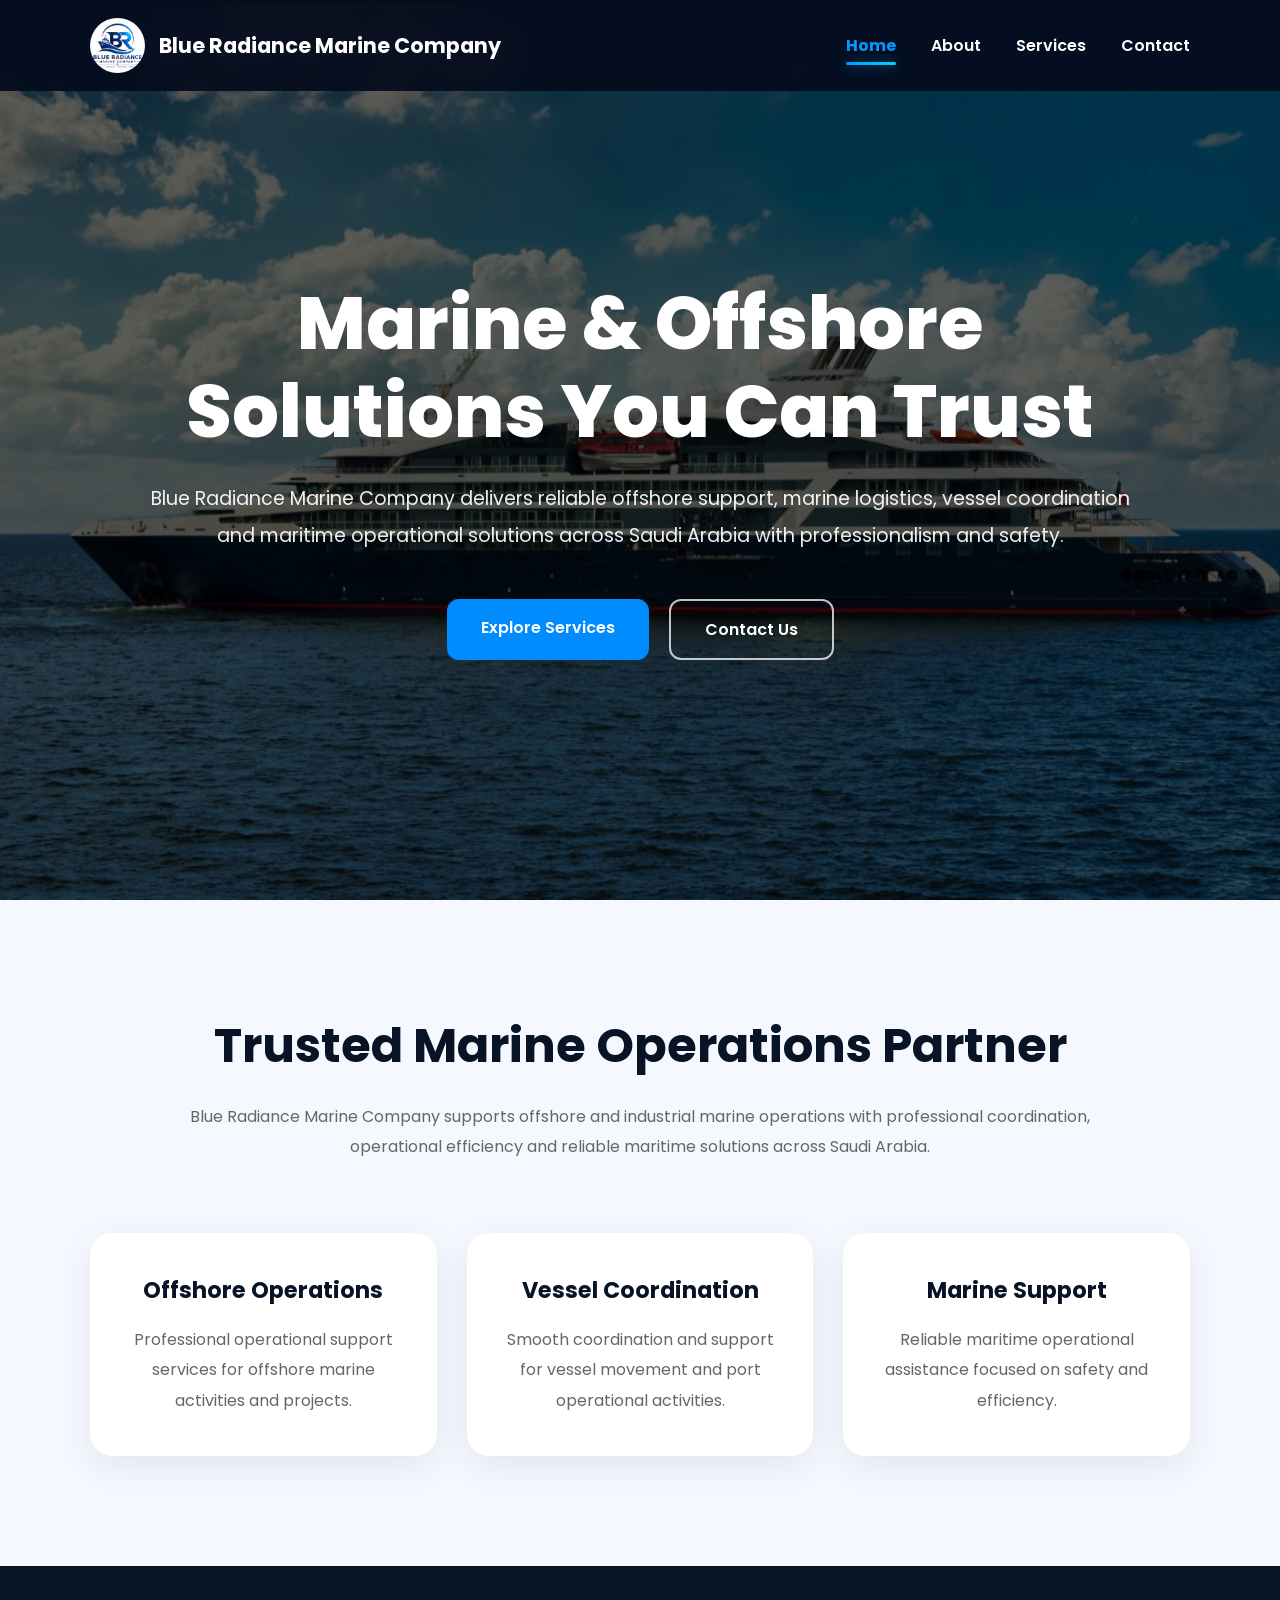
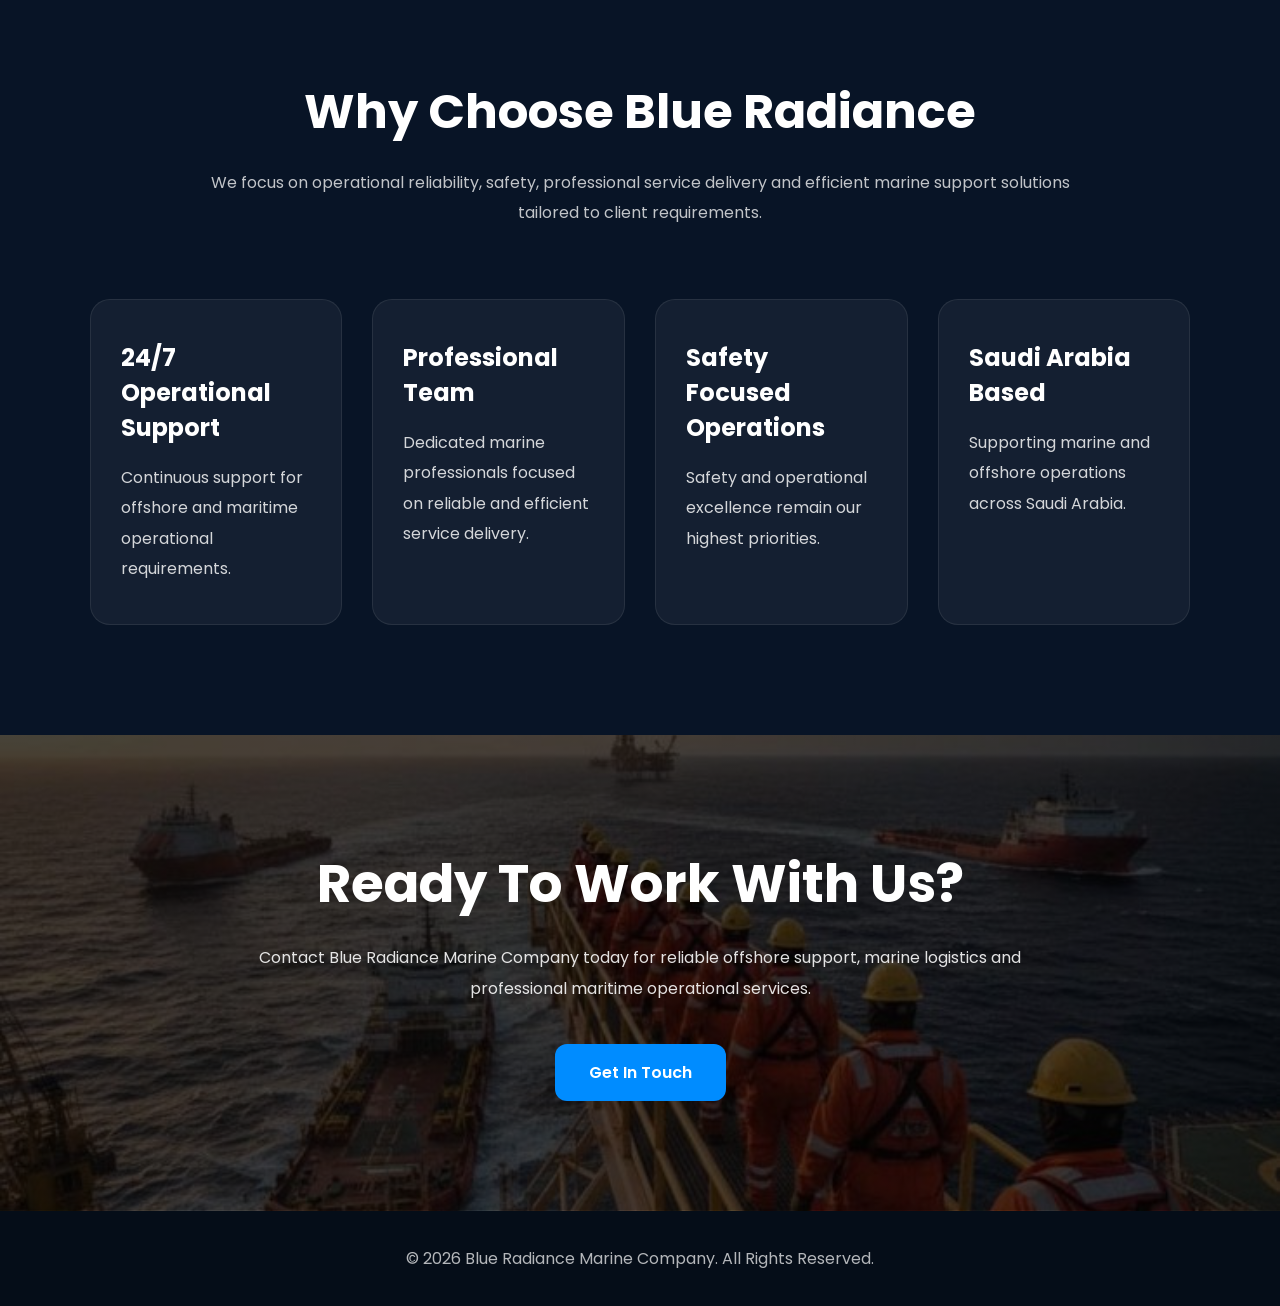
<file: index.html>
<!DOCTYPE html>
<html lang="en">

<head>

    <meta charset="UTF-8">

    <meta name="viewport"
        content="width=device-width, initial-scale=1.0">

    <meta name="description"
        content="Blue Radiance Marine Company - Marine & Offshore Services in Saudi Arabia">

    <title>
        Blue Radiance Marine Company
    </title>

    <link rel="icon" type="image/png" href="images/favicon.png">
    <link rel="apple-touch-icon" href="images/favicon.png">

    <link rel="preconnect"
        href="https://fonts.googleapis.com">

    <link rel="preconnect"
        href="https://fonts.gstatic.com"
        crossorigin>

    <link href="https://fonts.googleapis.com/css2?family=Poppins:wght@300;400;500;600;700;800&display=swap"
        rel="stylesheet">

    <style>

        *{
            margin:0;
            padding:0;
            box-sizing:border-box;
            font-family:'Poppins',sans-serif;
        }

        html{
            scroll-behavior:smooth;
        }

        body{
            background:#fff;
            overflow-x:hidden;
        }

        img{
            max-width:100%;
            display:block;
        }

        /* =========================
           NAVBAR
        ========================= */

        .navbar{

            width:100%;
            position:fixed;
            top:0;
            left:0;
            z-index:999;

            padding:18px 7%;

            background:rgba(5,12,30,0.93);

            backdrop-filter:blur(10px);

        }

        .nav-container{

            display:flex;
            align-items:center;
            justify-content:space-between;

        }

        .logo{

            display:flex;
            align-items:center;
            gap:14px;

            text-decoration:none;
            color:#fff;

        }

        .logo img{

            width:55px;
            height:55px;

            border-radius:50%;

            object-fit:cover;

            background:#fff;

        }

        .logo-text{

            font-size:1.3rem;
            font-weight:700;
            line-height:1.3;

        }

        .nav-menu{

            display:flex;
            gap:35px;
            list-style:none;

        }

        .nav-menu a{

            color:#fff;
            text-decoration:none;
            font-weight:600;
            transition:0.3s;
            position:relative;

        }

        .nav-menu a:hover{

            color:#3eb8ff;

        }

        /* Active state styles */
        .nav-menu a.active{

            color:#0099ff;
            font-weight:700;

        }

        .nav-menu a.active::after{

            content:'';
            position:absolute;
            bottom:-8px;
            left:0;
            right:0;
            height:3px;
            background:linear-gradient(90deg, #0099ff, #00d4ff);
            border-radius:2px;
            box-shadow:0 0 12px rgba(0, 153, 255, 0.6);
            animation:glowUnderline 0.6s ease-out;

        }

        @keyframes glowUnderline{

            from{

                width:0;
                left:50%;

            }

            to{

                width:100%;
                left:0;

            }

        }

        /* =========================
           HERO SECTION
        ========================= */

        .hero{

            min-height:100vh;

            background:
            linear-gradient(
            rgba(0,0,0,0.60),
            rgba(0,0,0,0.65)
            ),
            url('images/ship.jpg');

            background-size:cover;
            background-position:center;
            background-repeat:no-repeat;

            display:flex;
            align-items:center;
            justify-content:center;

            text-align:center;

            color:#fff;

            padding:120px 7% 80px;

        }

        .hero-content{

            max-width:1000px;

            animation:fadeUp 1.2s ease;

        }

        .hero-content h1{

            font-size:4.6rem;
            line-height:1.2;
            margin-bottom:25px;
            font-weight:800;

        }

        .hero-content p{

            font-size:1.2rem;
            line-height:1.9;

            color:rgba(255,255,255,0.92);

            margin-bottom:45px;

        }

        .hero-buttons{

            display:flex;
            justify-content:center;
            gap:20px;
            flex-wrap:wrap;

        }

        .btn{

            padding:16px 34px;

            border-radius:12px;

            text-decoration:none;

            font-weight:600;

            transition:0.3s;

            display:inline-block;

        }

        .btn-primary{

            background:#008cff;
            color:#fff;

        }

        .btn-primary:hover{

            background:#0070cc;
            transform:translateY(-5px);

        }

        .btn-secondary{

            border:2px solid rgba(255,255,255,0.75);
            color:#fff;

        }

        .btn-secondary:hover{

            background:#fff;
            color:#000;

        }

        /* =========================
           ABOUT PREVIEW
        ========================= */

        .about-preview{

            padding:110px 7%;
            background:#f5f9ff;

        }

        .section-title{

            text-align:center;

            font-size:3rem;

            color:#081426;

            margin-bottom:20px;

        }

        .section-subtitle{

            text-align:center;

            max-width:900px;

            margin:auto;

            color:#666;

            line-height:1.9;

            margin-bottom:70px;

        }

        .about-grid{

            display:grid;

            grid-template-columns:
            repeat(auto-fit,minmax(260px,1fr));

            gap:30px;

        }

        .about-box{

            background:#fff;

            padding:40px 30px;

            border-radius:22px;

            box-shadow:
            0 10px 35px rgba(0,0,0,0.08);

            transition:0.4s;

            text-align:center;

        }

        .about-box:hover{

            transform:translateY(-10px);

        }

        .about-box h3{

            font-size:1.4rem;

            margin-bottom:18px;

            color:#081426;

        }

        .about-box p{

            color:#666;

            line-height:1.9;

        }

        /* =========================
           WHY CHOOSE US
        ========================= */

        .why-us{

            padding:110px 7%;

            background:#081426;

            color:#fff;

        }

        .why-grid{

            margin-top:60px;

            display:grid;

            grid-template-columns:
            repeat(auto-fit,minmax(240px,1fr));

            gap:30px;

        }

        .why-box{

            background:
            rgba(255,255,255,0.05);

            padding:40px 30px;

            border-radius:20px;

            border:
            1px solid rgba(255,255,255,0.08);

        }

        .why-box h3{

            margin-bottom:18px;
            font-size:1.5rem;

        }

        .why-box p{

            line-height:1.9;
            color:rgba(255,255,255,0.82);

        }

        /* =========================
           CTA
        ========================= */

        .cta{

            padding:110px 7%;

            text-align:center;

            background:
            linear-gradient(
            rgba(0,0,0,0.72),
            rgba(0,0,0,0.72)
            ),
            url('images/whatsapp2.jpg');

            background-size:cover;
            background-position:center;

            color:#fff;

        }

        .cta h2{

            font-size:3.3rem;
            margin-bottom:20px;

        }

        .cta p{

            max-width:850px;

            margin:auto;

            line-height:1.9;

            margin-bottom:40px;

            color:rgba(255,255,255,0.88);

        }

        /* =========================
           FOOTER
        ========================= */

        footer{

            background:#050d18;

            color:#fff;

            text-align:center;

            padding:35px 7%;

        }

        footer p{

            color:rgba(255,255,255,0.7);

        }

        /* =========================
           ANIMATION
        ========================= */

        @keyframes fadeUp{

            from{

                opacity:0;
                transform:translateY(60px);

            }

            to{

                opacity:1;
                transform:translateY(0);

            }

        }

        /* =========================
           RESPONSIVE
        ========================= */

        @media(max-width:992px){

            .hero-content h1{

                font-size:3.5rem;

            }

        }

        @media(max-width:768px){

            .navbar{

                padding:15px 4%;

            }

            .nav-container{

                flex-direction:column;
                gap:16px;

            }

            .logo{

                width:100%;
                justify-content:center;
                text-align:left;

            }

            .logo img{

                width:52px;
                height:52px;

            }

            .logo-text{

                font-size:1rem;
                line-height:1.3;
                max-width:220px;

            }

            .nav-menu{

                gap:18px;
                flex-wrap:wrap;
                justify-content:center;

            }

            .nav-menu a.active::after{

                bottom:-5px;
                height:2px;

            }

            .hero{

                padding-top:170px;

            }

            .hero-content h1{

                font-size:2.5rem;

            }

            .hero-content p{

                font-size:1rem;

            }

            .section-title{

                font-size:2.2rem;

            }

            .cta h2{

                font-size:2.3rem;

            }

        }

    </style>

</head>

<body>

    <!-- NAVBAR -->

    <nav class="navbar">

        <div class="nav-container">

            <a href="index.html"
                class="logo">

                <img src="images/Img.PNG"
                    alt="Blue Radiance Logo">

                <span class="logo-text">

                    Blue Radiance Marine Company

                </span>

            </a>

            <ul class="nav-menu">

                <li>
                    <a href="index.html" class="active">
                        Home
                    </a>
                </li>

                <li>
                    <a href="about.html">
                        About
                    </a>
                </li>

                <li>
                    <a href="services.html">
                        Services
                    </a>
                </li>

                <li>
                    <a href="contact.html">
                        Contact
                    </a>
                </li>

            </ul>

        </div>

    </nav>

    <!-- HERO -->

    <section class="hero">

        <div class="hero-content">

            <h1>

                Marine &
                Offshore Solutions
                You Can Trust

            </h1>

            <p>

                Blue Radiance Marine Company delivers reliable offshore support,
                marine logistics, vessel coordination and maritime operational
                solutions across Saudi Arabia with professionalism and safety.

            </p>

            <div class="hero-buttons">

                <a href="services.html"
                    class="btn btn-primary">

                    Explore Services

                </a>

                <a href="contact.html"
                    class="btn btn-secondary">

                    Contact Us

                </a>

            </div>

        </div>

    </section>

    <!-- ABOUT PREVIEW -->

    <section class="about-preview">

        <h2 class="section-title">

            Trusted Marine Operations Partner

        </h2>

        <p class="section-subtitle">

            Blue Radiance Marine Company supports offshore and industrial marine
            operations with professional coordination, operational efficiency
            and reliable maritime solutions across Saudi Arabia.

        </p>

        <div class="about-grid">

            <div class="about-box">

                <h3>

                    Offshore Operations

                </h3>

                <p>

                    Professional operational support services
                    for offshore marine activities and projects.

                </p>

            </div>

            <div class="about-box">

                <h3>

                    Vessel Coordination

                </h3>

                <p>

                    Smooth coordination and support for vessel
                    movement and port operational activities.

                </p>

            </div>

            <div class="about-box">

                <h3>

                    Marine Support

                </h3>

                <p>

                    Reliable maritime operational assistance
                    focused on safety and efficiency.

                </p>

            </div>

        </div>

    </section>

    <!-- WHY CHOOSE US -->

    <section class="why-us">

        <h2 class="section-title"
            style="color:#fff;">

            Why Choose Blue Radiance

        </h2>

        <p class="section-subtitle"
            style="color:rgba(255,255,255,0.75);">

            We focus on operational reliability, safety,
            professional service delivery and efficient marine
            support solutions tailored to client requirements.

        </p>

        <div class="why-grid">

            <div class="why-box">

                <h3>

                    24/7 Operational Support

                </h3>

                <p>

                    Continuous support for offshore and maritime
                    operational requirements.

                </p>

            </div>

            <div class="why-box">

                <h3>

                    Professional Team

                </h3>

                <p>

                    Dedicated marine professionals focused on
                    reliable and efficient service delivery.

                </p>

            </div>

            <div class="why-box">

                <h3>

                    Safety Focused Operations

                </h3>

                <p>

                    Safety and operational excellence remain
                    our highest priorities.

                </p>

            </div>

            <div class="why-box">

                <h3>

                    Saudi Arabia Based

                </h3>

                <p>

                    Supporting marine and offshore operations
                    across Saudi Arabia.

                </p>

            </div>

        </div>

    </section>

    <!-- CTA -->

    <section class="cta">

        <h2>

            Ready To Work With Us?

        </h2>

        <p>

            Contact Blue Radiance Marine Company today for
            reliable offshore support, marine logistics and
            professional maritime operational services.

        </p>

        <a href="contact.html"
            class="btn btn-primary">

            Get In Touch

        </a>

    </section>

    <!-- FOOTER -->

    <footer>

        <p>

            ©️ 2026 Blue Radiance Marine Company.
            All Rights Reserved.

        </p>

    </footer>

</body>

</html>
</file>
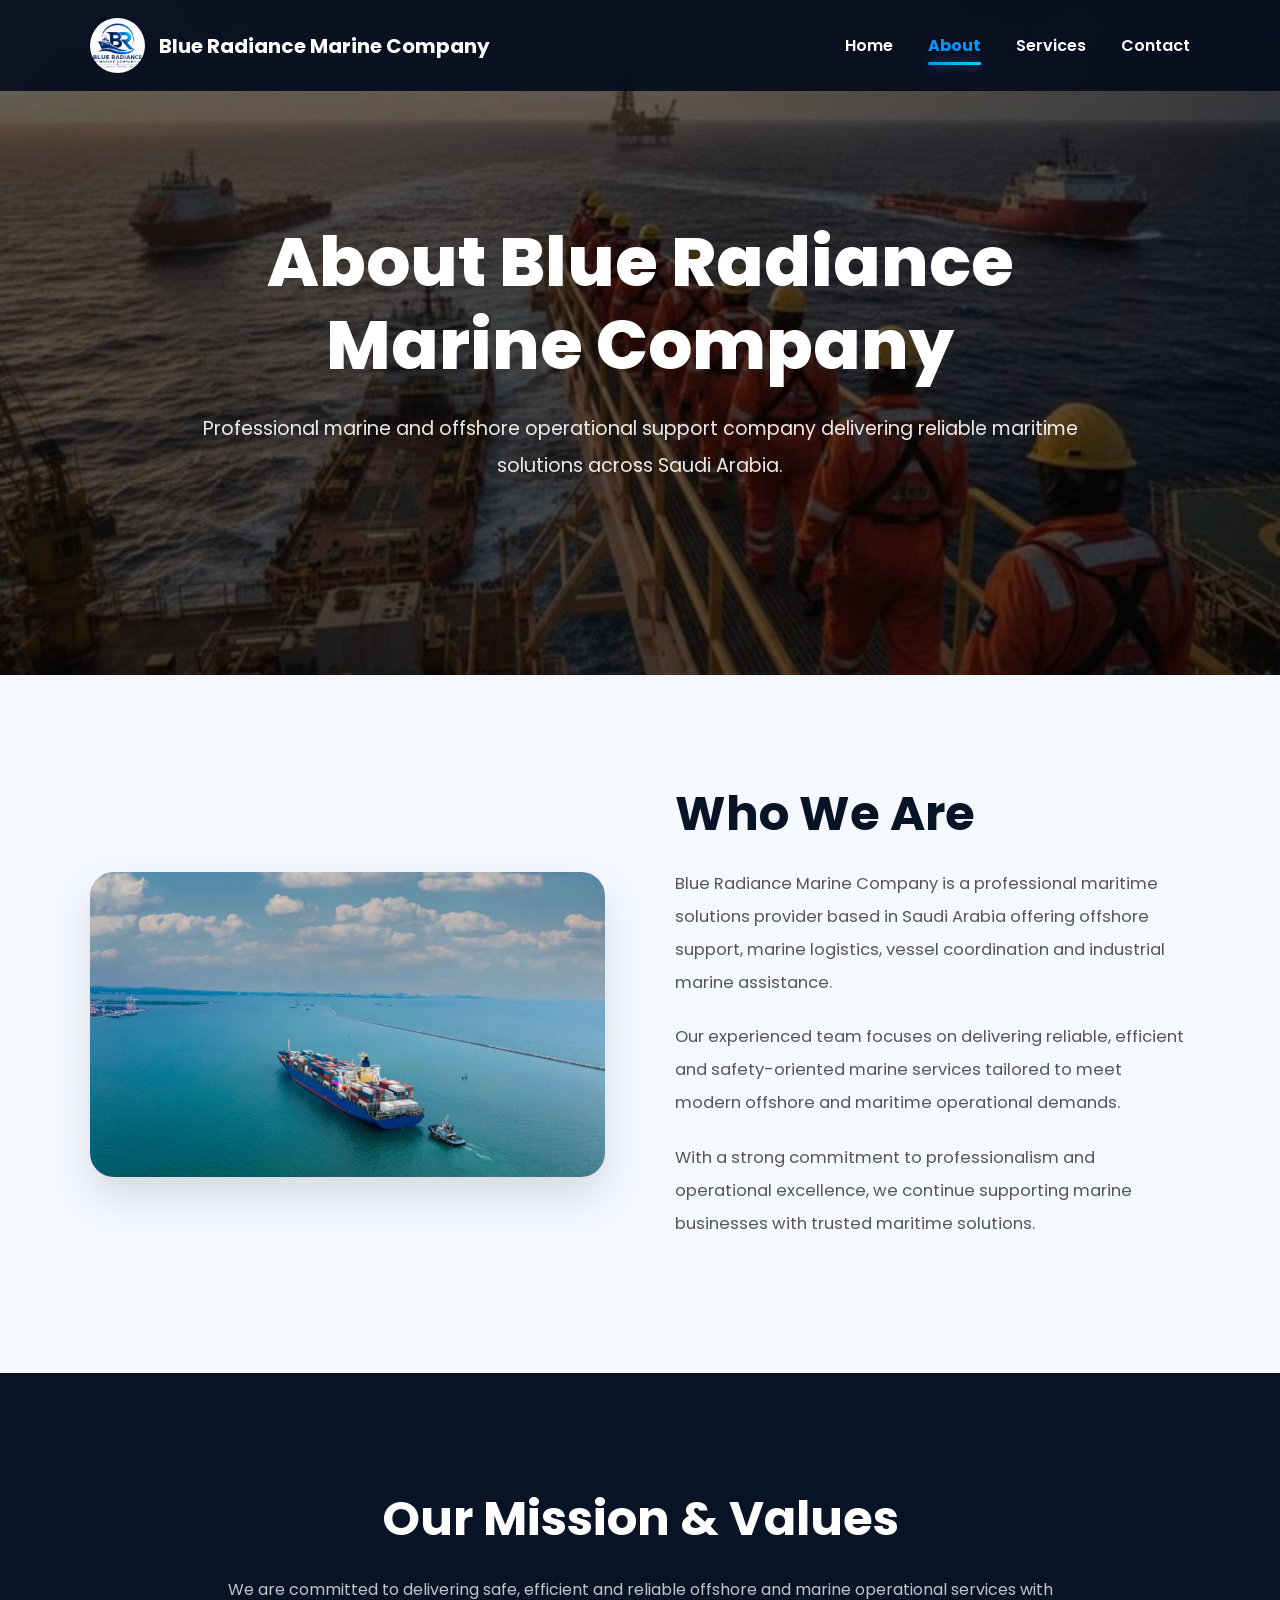
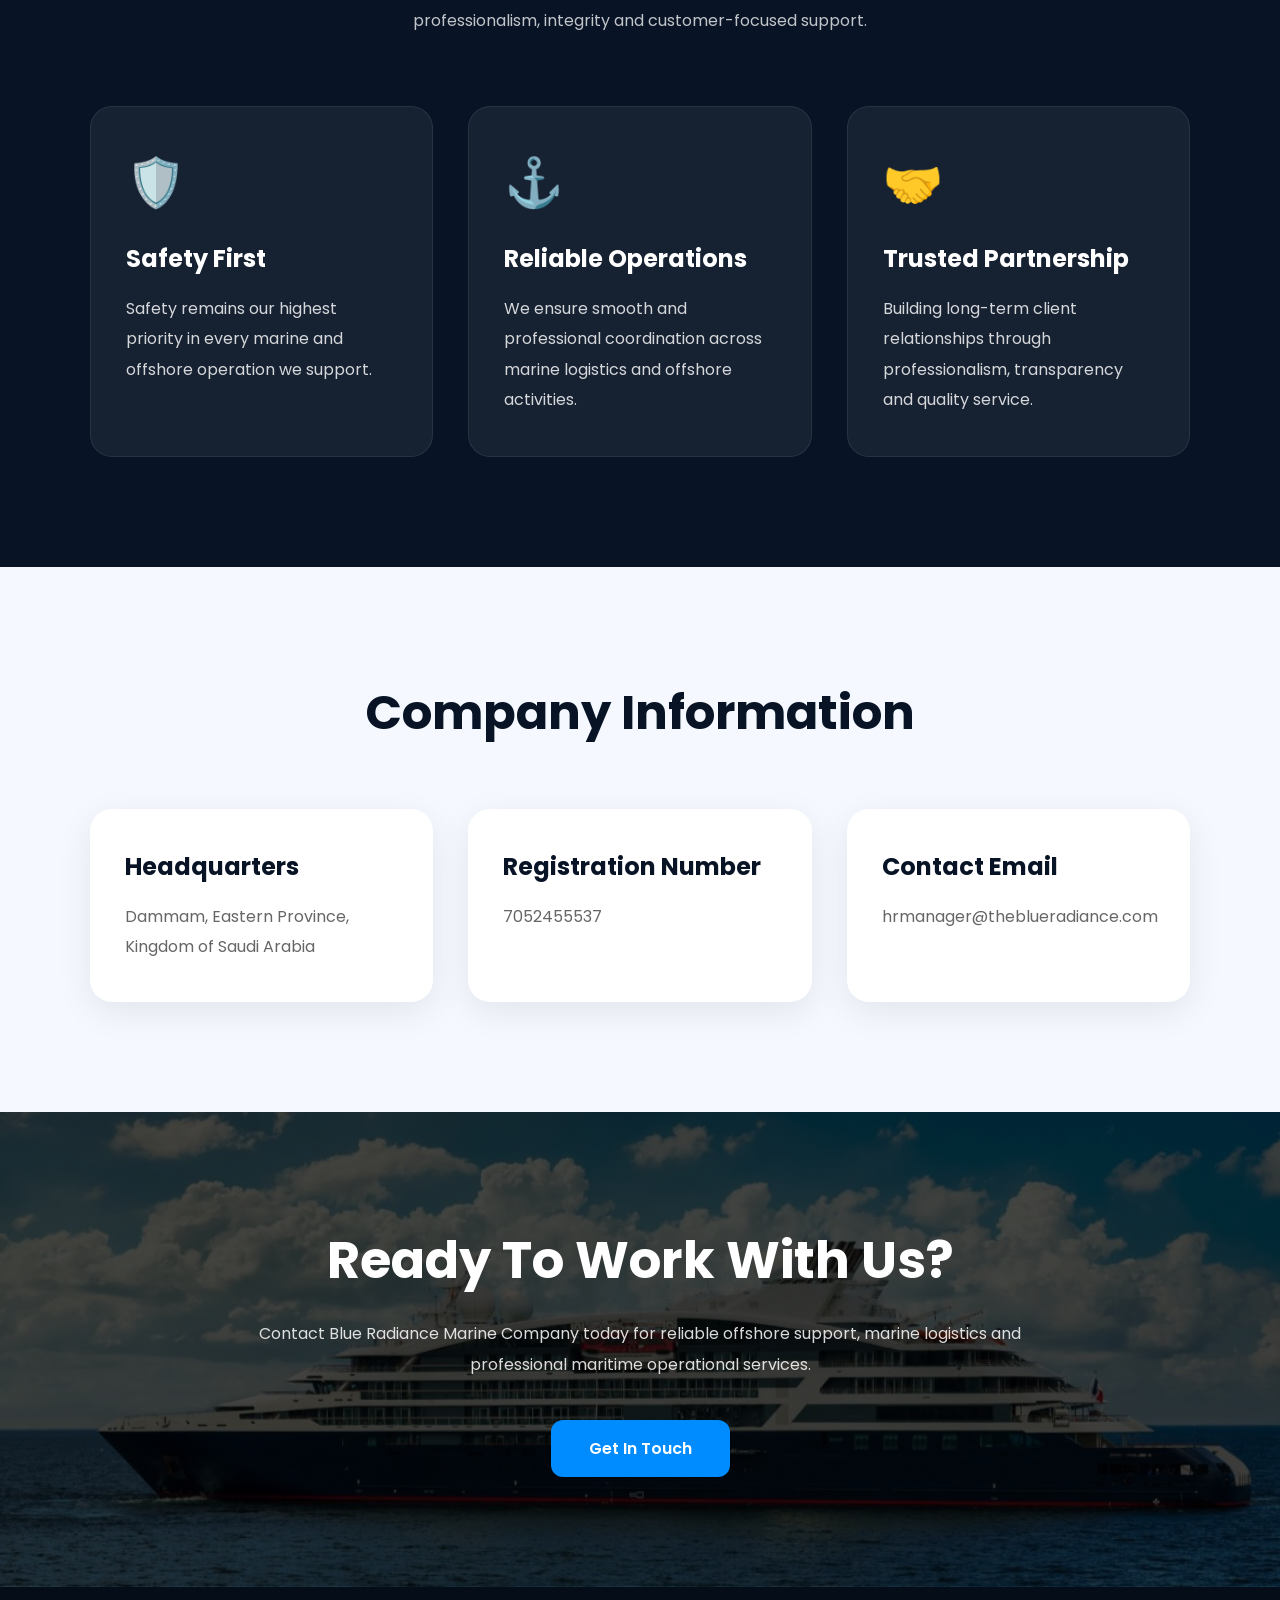
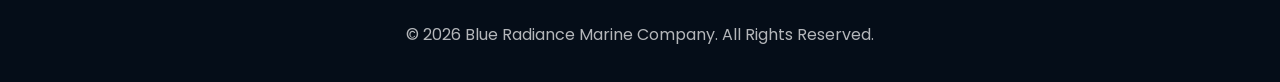
<file: about.html>
<!DOCTYPE html>
<html lang="en">

<head>

    <meta charset="UTF-8">

    <meta name="viewport"
        content="width=device-width, initial-scale=1.0">

    <meta name="description"
        content="About Blue Radiance Marine Company - Marine & Offshore Services in Saudi Arabia">

    <title>

        About Us | Blue Radiance Marine Company

    </title>

    <link rel="icon" type="image/png" href="images/favicon.png">
    <link rel="apple-touch-icon" href="images/favicon.png">

    <link rel="preconnect"
        href="https://fonts.googleapis.com">

    <link rel="preconnect"
        href="https://fonts.gstatic.com"
        crossorigin>

    <link href="https://fonts.googleapis.com/css2?family=Poppins:wght@300;400;500;600;700;800&display=swap"
        rel="stylesheet">

    <style>

        *{
            margin:0;
            padding:0;
            box-sizing:border-box;
            font-family:'Poppins',sans-serif;
        }

        html{
            scroll-behavior:smooth;
        }

        body{
            background:#f5f9ff;
            overflow-x:hidden;
            color:#111;
        }

        img{
            max-width:100%;
            display:block;
        }

        /* =========================
           NAVBAR
        ========================= */

        .navbar{

            width:100%;

            position:fixed;

            top:0;
            left:0;

            z-index:999;

            padding:18px 7%;

            background:rgba(5,12,30,0.93);

            backdrop-filter:blur(10px);

        }

        .nav-container{

            display:flex;

            align-items:center;

            justify-content:space-between;

        }

        .logo{

            display:flex;

            align-items:center;

            gap:14px;

            text-decoration:none;

            color:#fff;

        }

        .logo img{

            width:55px;
            height:55px;

            border-radius:50%;

            object-fit:cover;

            background:#fff;

        }

        .logo-text{

            font-size:1.25rem;

            font-weight:700;

            line-height:1.3;

        }

        .nav-menu{

            display:flex;

            list-style:none;

            gap:35px;

        }

        .nav-menu a{

            color:#fff;

            text-decoration:none;

            font-weight:600;

            transition:0.3s;
            position:relative;

        }

        .nav-menu a:hover{

            color:#3eb8ff;

        }

        /* Active state styles */
        .nav-menu a.active{

            color:#0099ff;
            font-weight:700;

        }

        .nav-menu a.active::after{

            content:'';
            position:absolute;
            bottom:-8px;
            left:0;
            right:0;
            height:3px;
            background:linear-gradient(90deg, #0099ff, #00d4ff);
            border-radius:2px;
            box-shadow:0 0 12px rgba(0, 153, 255, 0.6);
            animation:glowUnderline 0.6s ease-out;

        }

        @keyframes glowUnderline{

            from{

                width:0;
                left:50%;

            }

            to{

                width:100%;
                left:0;

            }

        }

        /* =========================
           HERO
        ========================= */

        .about-hero{

            width:100%;

            min-height:75vh;

            background:
            linear-gradient(
            rgba(0,0,0,0.60),
            rgba(0,0,0,0.68)
            ),
            url('images/whatsapp2.jpg');

            background-size:cover;

            background-position:center;

            background-repeat:no-repeat;

            display:flex;

            align-items:center;

            justify-content:center;

            text-align:center;

            color:#fff;

            padding:120px 7% 90px;

        }

        .hero-content{

            max-width:950px;

            animation:fadeUp 1.2s ease;

        }

        .hero-content h1{

            font-size:4.3rem;

            line-height:1.2;

            margin-bottom:25px;

            font-weight:800;

        }

        .hero-content p{

            font-size:1.2rem;

            line-height:1.9;

            color:rgba(255,255,255,0.90);

        }

        /* =========================
           ABOUT SECTION
        ========================= */

        .section{

            padding:110px 7%;

        }

        .about-grid{

            display:grid;

            grid-template-columns:1fr 1fr;

            gap:70px;

            align-items:center;

        }

        .about-image img{

            width:100%;

            border-radius:24px;

            object-fit:cover;

            box-shadow:
            0 20px 40px rgba(0,0,0,0.12);

            transition:0.4s;

        }

        .about-image img:hover{

            transform:scale(1.03);

        }

        .about-text h2{

            font-size:3rem;

            margin-bottom:25px;

            color:#081426;

            line-height:1.2;

        }

        .about-text p{

            color:#555;

            line-height:2;

            margin-bottom:22px;

            font-size:1.03rem;

        }

        /* =========================
           MISSION SECTION
        ========================= */

        .mission{

            background:#081426;

            color:#fff;

        }

        .section-title{

            text-align:center;

            font-size:3rem;

            margin-bottom:20px;

        }

        .section-subtitle{

            text-align:center;

            max-width:850px;

            margin:auto;

            line-height:1.9;

            margin-bottom:70px;

            color:rgba(255,255,255,0.75);

        }

        .mission-grid{

            display:grid;

            grid-template-columns:
            repeat(auto-fit,minmax(280px,1fr));

            gap:35px;

        }

        .mission-card{

            background:
            rgba(255,255,255,0.06);

            padding:40px 35px;

            border-radius:22px;

            border:
            1px solid rgba(255,255,255,0.08);

            transition:0.4s;

        }

        .mission-card:hover{

            transform:translateY(-10px);

        }

        .mission-card h3{

            font-size:1.5rem;

            margin-bottom:18px;

        }

        .mission-card p{

            color:rgba(255,255,255,0.82);

            line-height:1.9;

        }

        .mission-icon{

            font-size:3rem;

            margin-bottom:22px;

        }

        /* =========================
           COMPANY INFO
        ========================= */

        .info-grid{

            display:grid;

            grid-template-columns:
            repeat(auto-fit,minmax(260px,1fr));

            gap:35px;

            margin-top:60px;

        }

        .info-box{

            background:#fff;

            border-radius:22px;

            padding:40px 35px;

            box-shadow:
            0 10px 35px rgba(0,0,0,0.08);

            transition:0.4s;

        }

        .info-box:hover{

            transform:translateY(-10px);

        }

        .info-box h3{

            margin-bottom:18px;

            color:#081426;

            font-size:1.5rem;

        }

        .info-box p{

            color:#666;

            line-height:1.9;

        }

        /* =========================
           CTA
        ========================= */

        .cta{

            padding:110px 7%;

            background:
            linear-gradient(
            rgba(0,0,0,0.72),
            rgba(0,0,0,0.72)
            ),
            url('images/ship.jpg');

            background-size:cover;

            background-position:center;

            text-align:center;

            color:#fff;

        }

        .cta h2{

            font-size:3.2rem;

            margin-bottom:20px;

        }

        .cta p{

            max-width:850px;

            margin:auto;

            line-height:1.9;

            color:rgba(255,255,255,0.85);

            margin-bottom:40px;

        }

        .btn{

            display:inline-block;

            padding:16px 38px;

            background:#008cff;

            color:#fff;

            border-radius:12px;

            text-decoration:none;

            font-weight:600;

            transition:0.3s;

        }

        .btn:hover{

            background:#006fd1;

            transform:translateY(-5px);

        }

        /* =========================
           FOOTER
        ========================= */

        footer{

            background:#050d18;

            color:#fff;

            text-align:center;

            padding:35px 7%;

        }

        footer p{

            color:rgba(255,255,255,0.7);

        }

        /* =========================
           ANIMATION
        ========================= */

        @keyframes fadeUp{

            from{

                opacity:0;

                transform:translateY(60px);

            }

            to{

                opacity:1;

                transform:translateY(0);

            }

        }

        /* =========================
           RESPONSIVE
        ========================= */

        @media(max-width:992px){

            .about-grid{

                grid-template-columns:1fr;

            }

            .hero-content h1{

                font-size:3rem;

            }

        }

        @media(max-width:768px){

            .navbar{

                padding:15px 4%;

            }

            .nav-container{

                flex-direction:column;

                gap:16px;

            }

            .logo{

                width:100%;

                justify-content:center;

            }

            .logo img{

                width:52px;
                height:52px;

            }

            .logo-text{

                font-size:1rem;

                line-height:1.3;

                max-width:220px;

            }

            .nav-menu{

                gap:18px;

                flex-wrap:wrap;

                justify-content:center;

            }

            .nav-menu a.active::after{

                bottom:-5px;
                height:2px;

            }

            .about-hero{

                padding-top:170px;

            }

            .hero-content h1{

                font-size:2.4rem;

            }

            .about-text h2{

                font-size:2.2rem;

            }

            .section-title{

                font-size:2.2rem;

            }

            .cta h2{

                font-size:2.3rem;

            }

        }

    </style>

</head>

<body>

    <!-- NAVBAR -->

    <nav class="navbar">

        <div class="nav-container">

            <a href="index.html"
                class="logo">

                <img src="images/Img.PNG"
                    alt="Blue Radiance Logo">

                <span class="logo-text">

                    Blue Radiance Marine Company

                </span>

            </a>

            <ul class="nav-menu">

                <li>
                    <a href="index.html">
                        Home
                    </a>
                </li>

                <li>
                    <a href="about.html" class="active">
                        About
                    </a>
                </li>

                <li>
                    <a href="services.html">
                        Services
                    </a>
                </li>

                <li>
                    <a href="contact.html">
                        Contact
                    </a>
                </li>

            </ul>

        </div>

    </nav>

    <!-- HERO -->

    <section class="about-hero">

        <div class="hero-content">

            <h1>

                About Blue Radiance
                Marine Company

            </h1>

            <p>

                Professional marine and offshore operational support
                company delivering reliable maritime solutions
                across Saudi Arabia.

            </p>

        </div>

    </section>

    <!-- ABOUT SECTION -->

    <section class="section">

        <div class="about-grid">

            <div class="about-image">

                <img src="images/whatsapp1.jpg"
                    alt="Marine Operations">

            </div>

            <div class="about-text">

                <h2>

                    Who We Are

                </h2>

                <p>

                    Blue Radiance Marine Company is a professional
                    maritime solutions provider based in Saudi Arabia
                    offering offshore support, marine logistics,
                    vessel coordination and industrial marine assistance.

                </p>

                <p>

                    Our experienced team focuses on delivering reliable,
                    efficient and safety-oriented marine services tailored
                    to meet modern offshore and maritime operational demands.

                </p>

                <p>

                    With a strong commitment to professionalism and
                    operational excellence, we continue supporting
                    marine businesses with trusted maritime solutions.

                </p>

            </div>

        </div>

    </section>

    <!-- MISSION -->

    <section class="section mission">

        <h2 class="section-title">

            Our Mission & Values

        </h2>

        <p class="section-subtitle">

            We are committed to delivering safe, efficient and reliable
            offshore and marine operational services with professionalism,
            integrity and customer-focused support.

        </p>

        <div class="mission-grid">

            <div class="mission-card">

                <div class="mission-icon">

                    🛡️

                </div>

                <h3>

                    Safety First

                </h3>

                <p>

                    Safety remains our highest priority in every
                    marine and offshore operation we support.

                </p>

            </div>

            <div class="mission-card">

                <div class="mission-icon">

                    ⚓

                </div>

                <h3>

                    Reliable Operations

                </h3>

                <p>

                    We ensure smooth and professional coordination
                    across marine logistics and offshore activities.

                </p>

            </div>

            <div class="mission-card">

                <div class="mission-icon">

                    🤝

                </div>

                <h3>

                    Trusted Partnership

                </h3>

                <p>

                    Building long-term client relationships through
                    professionalism, transparency and quality service.

                </p>

            </div>

        </div>

    </section>

    <!-- COMPANY INFO -->

    <section class="section">

        <h2 class="section-title"
            style="color:#081426;">

            Company Information

        </h2>

        <div class="info-grid">

            <div class="info-box">

                <h3>

                    Headquarters

                </h3>

                <p>

                    Dammam, Eastern Province,
                    Kingdom of Saudi Arabia

                </p>

            </div>

            <div class="info-box">

                <h3>

                    Registration Number

                </h3>

                <p>

                    7052455537

                </p>

            </div>

            <div class="info-box">

                <h3>

                    Contact Email

                </h3>

                <p>

                    hrmanager@theblueradiance.com

                </p>

            </div>

        </div>

    </section>

    <!-- CTA -->

    <section class="cta">

        <h2>

            Ready To Work With Us?

        </h2>

        <p>

            Contact Blue Radiance Marine Company today for
            reliable offshore support, marine logistics and
            professional maritime operational services.

        </p>

        <a href="contact.html"
            class="btn">

            Get In Touch

        </a>

    </section>

    <!-- FOOTER -->

    <footer>

        <p>

            ©️ 2026 Blue Radiance Marine Company.
            All Rights Reserved.

        </p>

    </footer>

</body>

</html>
</file>
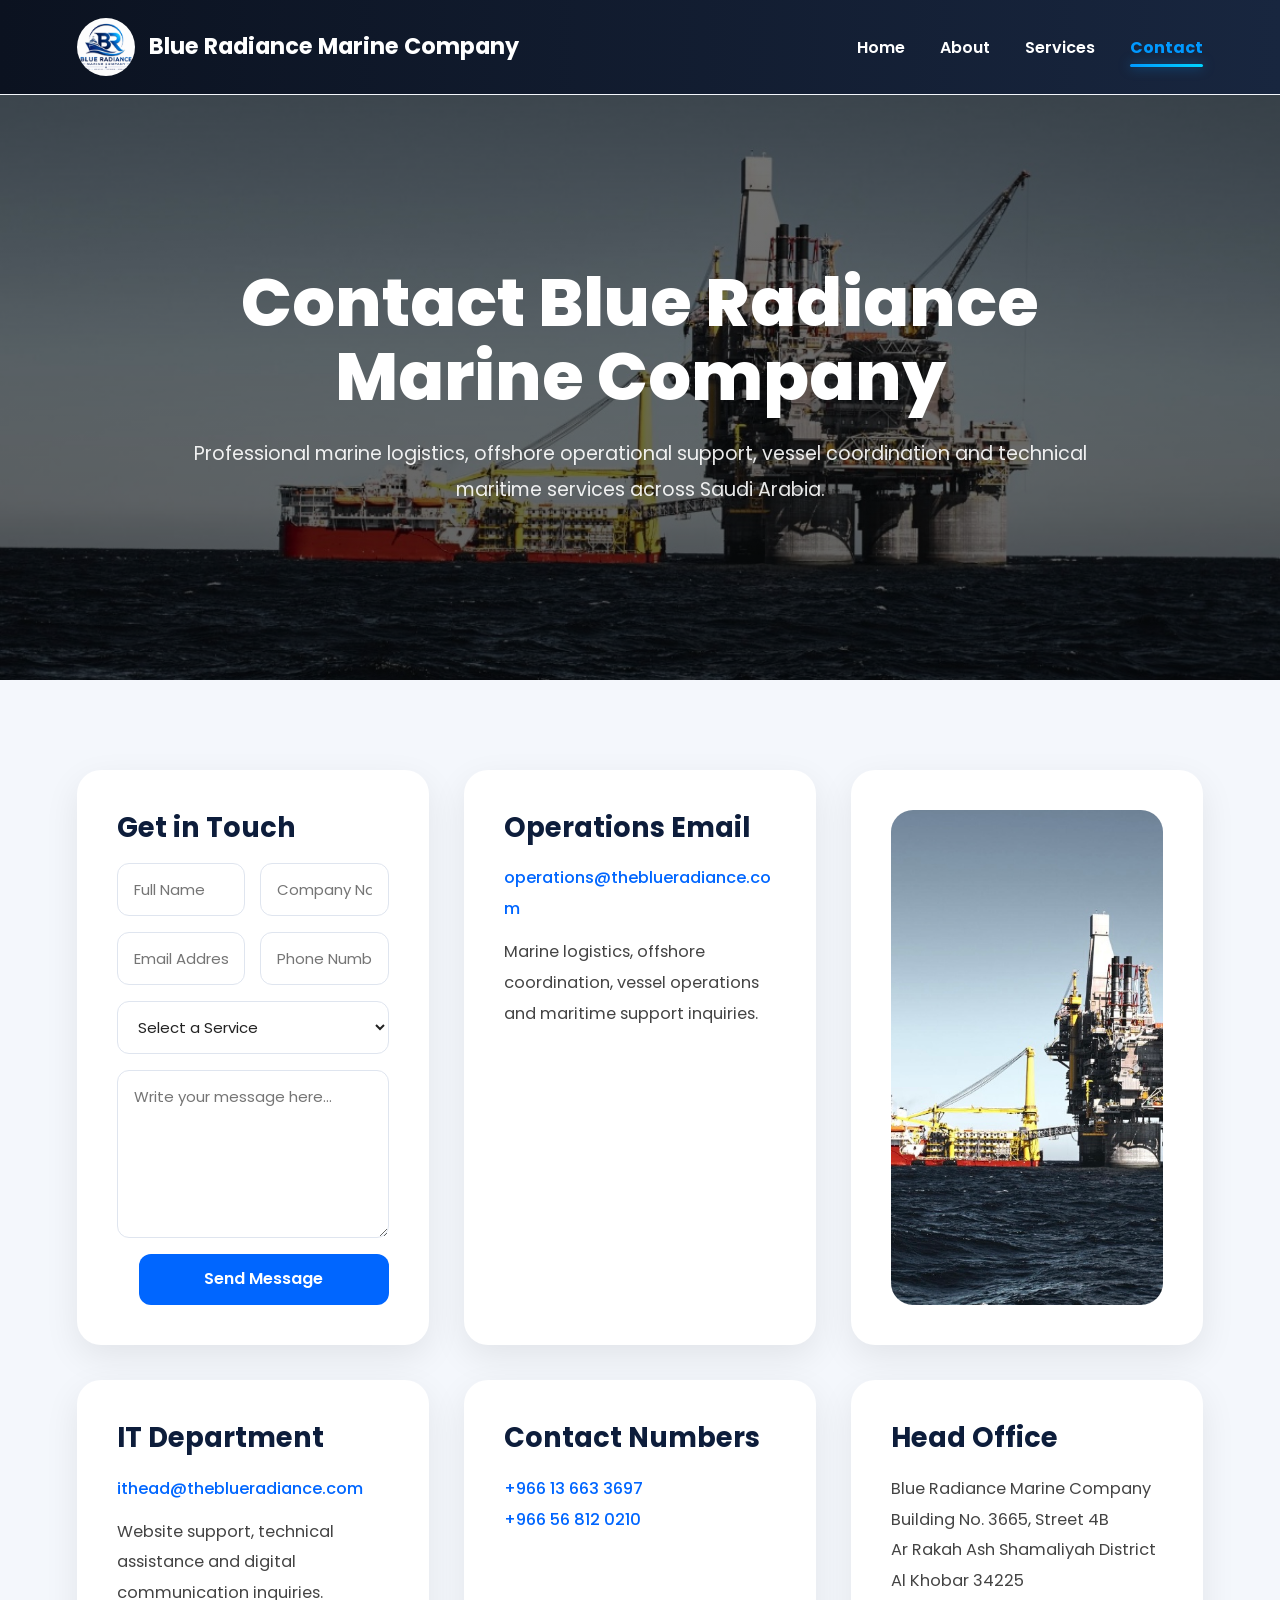
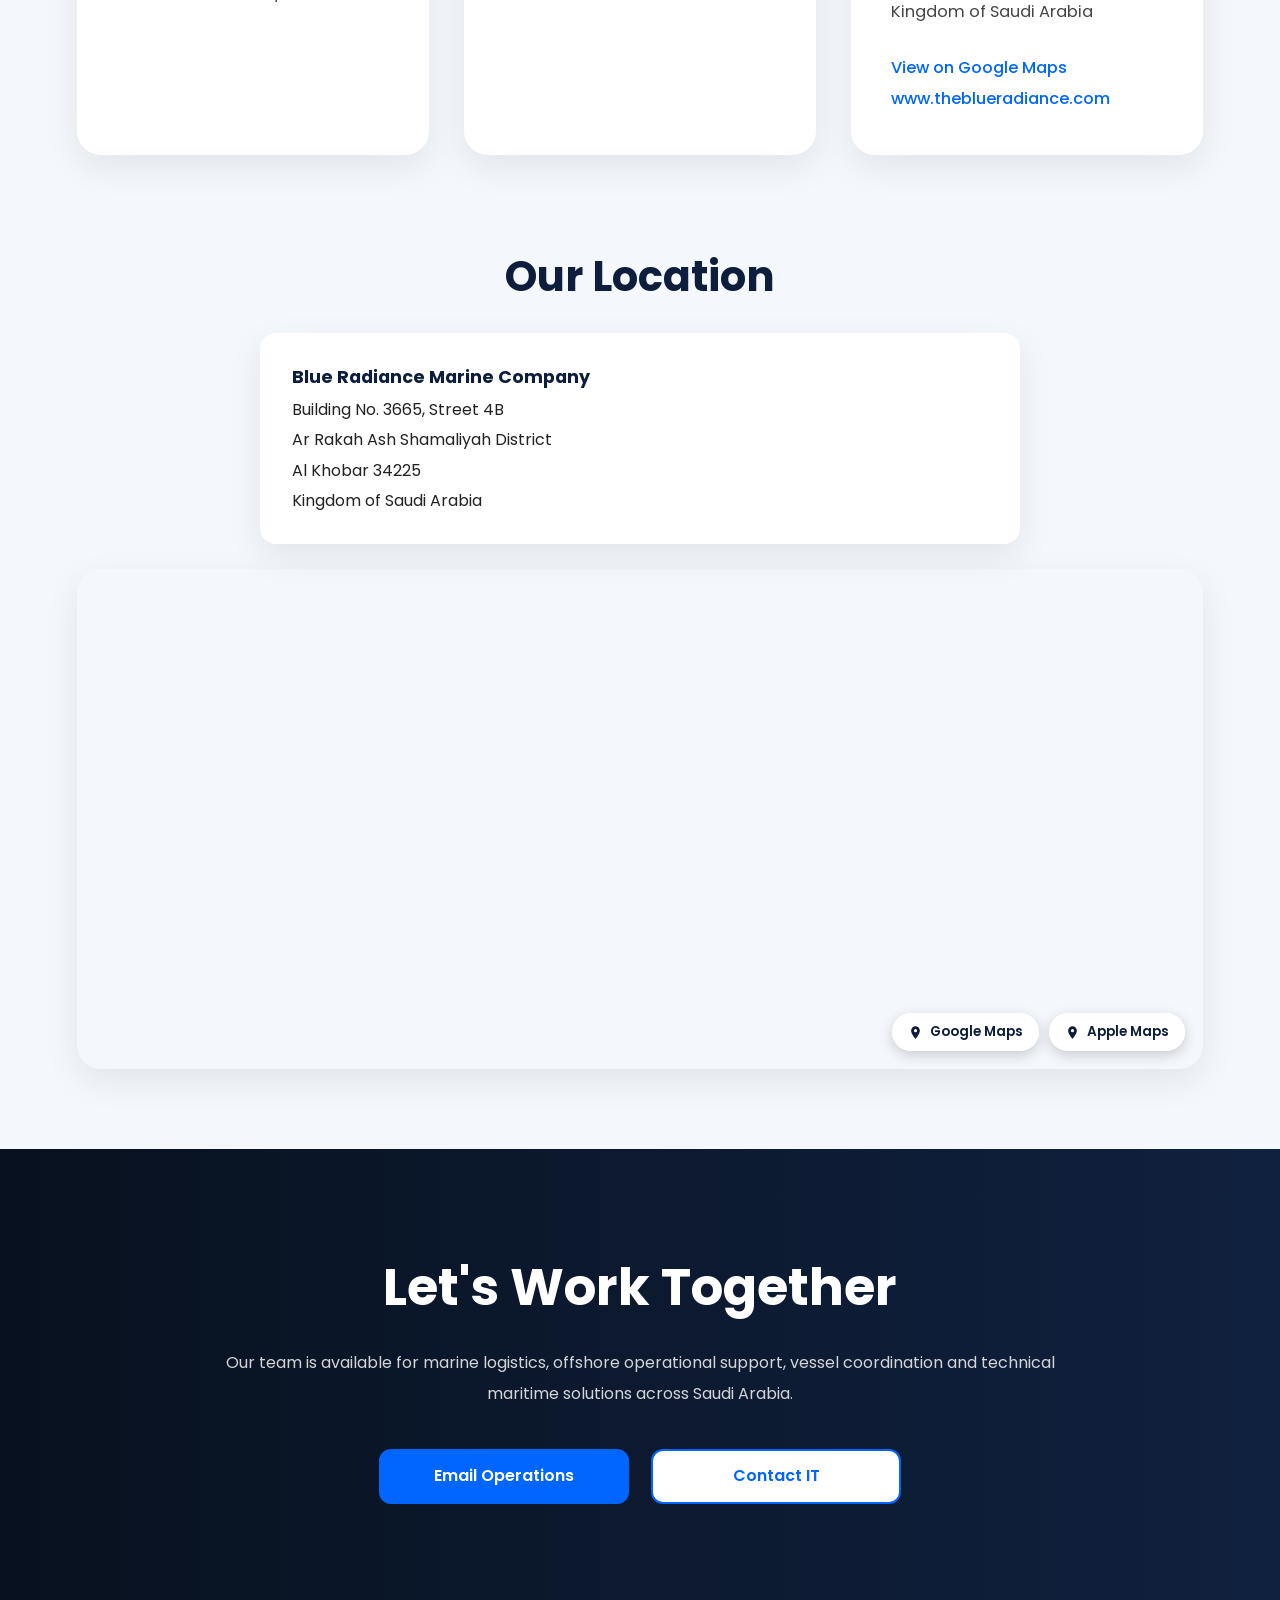
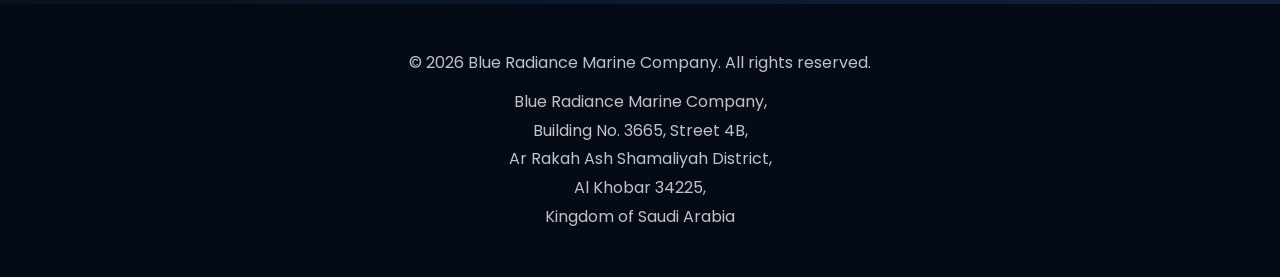
<file: contact.html>
<!DOCTYPE html>

<html lang="en">

<head>
    <meta charset="UTF-8">
    <meta name="viewport" content="width=device-width, initial-scale=1.0">
    <meta name="description" content="Blue Radiance Marine Company, Building No. 3665, Street 4B, Ar Rakah Ash Shamaliyah District, Al Khobar 34225, Kingdom of Saudi Arabia.">

<title>Contact | Blue Radiance Marine Company</title>

<link rel="icon" type="image/png" href="images/favicon.png">
<link rel="apple-touch-icon" href="images/favicon.png">
<link rel="preconnect" href="https://fonts.googleapis.com">
<link rel="preconnect" href="https://fonts.gstatic.com" crossorigin>
<link href="https://fonts.googleapis.com/css2?family=Poppins:wght@300;400;500;600;700;800&display=swap" rel="stylesheet">

<style>
    * { margin: 0; padding: 0; box-sizing: border-box; font-family: 'Poppins', sans-serif; }
    html { scroll-behavior: smooth; }
    body { background: #f4f7fc; color: #222; overflow-x: hidden; }
    img { max-width: 100%; display: block; }

    .navbar {
        position: fixed; top: 0; left: 0; width: 100%; z-index: 999;
        padding: 18px 6%; background: linear-gradient(90deg, #0b1220, #18263f);
    }

    .nav-container { display: flex; justify-content: space-between; align-items: center; }
    .logo { display: flex; align-items: center; gap: 14px; text-decoration: none; color: white; }
    .logo img { width: 58px; height: 58px; border-radius: 50%; object-fit: cover; background: white; }
    .logo-text { font-size: 1.4rem; font-weight: 700; line-height: 1.3; }
    .nav-menu { display: flex; list-style: none; gap: 35px; }
    .nav-menu a { text-decoration: none; color: white; font-weight: 600; transition: 0.3s; position: relative; }
    .nav-menu a:hover { color: #4da6ff; }
    .nav-menu a.active { color: #0099ff; font-weight: 700; }

    .nav-menu a.active::after {
        content: ''; position: absolute; bottom: -8px; left: 0; right: 0; height: 3px;
        background: linear-gradient(90deg, #0099ff, #00d4ff);
        border-radius: 2px; box-shadow: 0 0 12px rgba(0, 153, 255, 0.6);
    }

    /* ===== Hero entrance animation ===== */
    @keyframes heroFadeUp {
        from { opacity: 0; transform: translateY(40px); }
        to   { opacity: 1; transform: translateY(0); }
    }

    .hero {
        margin-top: 95px; min-height: 65vh;
        background: linear-gradient(rgba(0, 0, 0, 0.55), rgba(0, 0, 0, 0.62)), url('images/offshore.PNG');
        background-size: cover; background-position: center;
        display: flex; align-items: center; justify-content: center;
        text-align: center; padding: 60px 20px; color: white;
    }

    .hero-content { max-width: 900px; }

    .hero h1 {
        font-size: 4.2rem; margin-bottom: 22px; line-height: 1.1; font-weight: 800;
        opacity: 0;
        animation: heroFadeUp 0.9s ease forwards;
    }

    .hero p {
        font-size: 1.2rem; line-height: 1.9; color: rgba(255, 255, 255, 0.9);
        opacity: 0;
        animation: heroFadeUp 0.9s ease 0.3s forwards;
    }

    .contact-section {
        max-width: 1400px; margin: 90px auto; padding: 0 6%;
        display: grid; grid-template-columns: repeat(auto-fit, minmax(320px, 1fr)); gap: 35px;
    }

    .contact-box {
        background: white; border-radius: 24px; padding: 40px;
        box-shadow: 0 12px 35px rgba(0, 0, 0, 0.08); transition: 0.4s;
    }

    .contact-box:hover { transform: translateY(-10px); box-shadow: 0 18px 45px rgba(0, 0, 0, 0.12); }
    .contact-box h2 { color: #0d1d3b; font-size: 1.7rem; margin-bottom: 18px; line-height: 1.3; }
    .contact-box p, .contact-box a { font-size: 1.02rem; line-height: 1.9; text-decoration: none; color: #444; }
    .contact-box a { color: #0066ff; font-weight: 500; word-break: break-word; }
    .contact-box a:hover { color: #0051cc; text-decoration: underline; }
    .contact-box .email-link { display: inline-block; margin-bottom: 12px; }

    .contact-form .form-row { display: flex; gap: 15px; margin-bottom: 16px; }

    .contact-form input,
    .contact-form select,
    .contact-form textarea {
        width: 100%; padding: 14px 16px; border-radius: 12px;
        border: 1px solid #dfe5ef; font-size: 15px; outline: none; transition: 0.3s;
        color: #222; background: white;
    }

    .contact-form input:focus,
    .contact-form select:focus,
    .contact-form textarea:focus { border-color: #0066ff; box-shadow: 0 0 0 3px rgba(0, 102, 255, 0.1); }

    .contact-form textarea { resize: vertical; }

    .form-status {
        display: none; margin-top: 16px; padding: 12px 14px;
        border-radius: 10px; font-size: 0.95rem; line-height: 1.5;
    }

    .form-status.success {
        display: block; background: #e8f8ef; color: #116334; border: 1px solid #b9ebcc;
    }

    .btn {
        display: inline-flex; align-items: center; justify-content: center;
        min-width: 250px; padding: 15px 34px; border-radius: 12px;
        border: none; text-decoration: none; cursor: pointer;
        font-weight: 600; line-height: 1.3; transition: 0.3s; font-size: 1rem;
    }

    .btn-primary { background: #0066ff; color: white; }
    .btn-primary:hover { background: #0051cc; transform: translateY(-5px); }
    .btn-primary:disabled { background: #9db8e0; cursor: default; transform: none; }
    .btn-outline { border: 2px solid #0066ff; color: #0066ff; background: white; }
    .btn-outline:hover { background: #0066ff; color: white; transform: translateY(-5px); }

    .contact-image img {
        width: 100%; height: 100%; min-height: 320px; object-fit: cover; border-radius: 22px;
    }

    .map-section { padding: 0 6% 80px; }
    .map-container { max-width: 1300px; margin: auto; }
    .map-title { text-align: center; font-size: 2.6rem; color: #0d1d3b; margin-bottom: 25px; }

    .location-card {
        background: white; border-radius: 16px; padding: 28px 32px;
        box-shadow: 0 12px 35px rgba(0, 0, 0, 0.08);
        max-width: 760px; margin: 0 auto 25px; text-align: left; line-height: 1.9;
    }

    .location-card strong { color: #0d1d3b; font-size: 1.1rem; }

    .map-frame {
        position: relative; overflow: hidden; border-radius: 24px;
        box-shadow: 0 12px 35px rgba(0, 0, 0, 0.08);
    }

    .map-frame iframe { width: 100%; height: 500px; border: none; display: block; }

    .map-overlay-buttons {
        position: absolute; bottom: 18px; right: 18px;
        display: flex; gap: 10px; z-index: 5;
    }

    .map-btn {
        display: inline-flex; align-items: center; gap: 7px;
        padding: 9px 16px; border-radius: 50px;
        font-size: 0.85rem; font-weight: 600; text-decoration: none;
        background: rgba(255, 255, 255, 0.95); color: #0d1d3b;
        box-shadow: 0 4px 14px rgba(0, 0, 0, 0.18);
        backdrop-filter: blur(6px); transition: 0.3s;
    }

    .map-btn:hover { background: #0066ff; color: white; transform: translateY(-3px); }
    .map-btn svg { width: 15px; height: 15px; flex-shrink: 0; }

    .cta {
        background: linear-gradient(90deg, #08111f, #10213f);
        color: white; text-align: center; padding: 100px 6%;
    }

    .cta h2 { font-size: 3.2rem; margin-bottom: 22px; }
    .cta p { max-width: 900px; margin: 0 auto 40px; line-height: 1.9; color: rgba(255, 255, 255, 0.82); }
    .btn-group { display: flex; justify-content: center; flex-wrap: wrap; gap: 22px; }

    footer { background: #050b16; color: white; text-align: center; padding: 35px 20px; }
    footer p { color: rgba(255, 255, 255, 0.75); margin: 10px 0; line-height: 1.8; }

    @media(max-width:768px) {
        .navbar { padding: 15px 4%; }
        .nav-container { flex-direction: column; gap: 16px; }
        .logo { width: 100%; justify-content: center; text-align: left; }
        .logo img { width: 52px; height: 52px; }
        .logo-text { font-size: 1rem; line-height: 1.3; max-width: 220px; }
        .nav-menu { gap: 18px; flex-wrap: wrap; justify-content: center; }
        .nav-menu a.active::after { bottom: -5px; height: 2px; }
        .hero { margin-top: 145px; }
        .hero h1 { font-size: 2.5rem; }
        .hero p { font-size: 1rem; }
        .contact-form .form-row { flex-direction: column; }
        .contact-box { padding: 30px 24px; }
        .cta h2 { font-size: 2.2rem; }
        .map-title { font-size: 2rem; }
        .map-frame iframe { height: 380px; }
        .map-overlay-buttons { bottom: 12px; right: 12px; flex-direction: column; align-items: flex-end; gap: 8px; }
        .map-btn { padding: 8px 14px; font-size: 0.8rem; }
        .location-card { padding: 22px 20px; }
        .btn { width: 100%; min-width: 0; }
    }
</style>

</head>

<body>
    <nav class="navbar">
        <div class="nav-container">
            <a href="index.html" class="logo">
                <img src="images/Img.PNG" alt="Blue Radiance Logo">
                <span class="logo-text">Blue Radiance Marine Company</span>
            </a>

        <ul class="nav-menu">
            <li><a href="index.html">Home</a></li>
            <li><a href="about.html">About</a></li>
            <li><a href="services.html">Services</a></li>
            <li><a href="contact.html" class="active">Contact</a></li>
        </ul>
    </div>
</nav>

<section class="hero">
    <div class="hero-content">
        <h1>Contact Blue Radiance Marine Company</h1>
        <p>
            Professional marine logistics, offshore operational support,
            vessel coordination and technical maritime services across Saudi Arabia.
        </p>
    </div>
</section>

<section class="contact-section">
    <div class="contact-box contact-form">
        <h2>Get in Touch</h2>

        <form id="contactForm">
            <div class="form-row">
                <input type="text" name="Full Name" placeholder="Full Name" required>
                <input type="text" name="Company Name" placeholder="Company Name">
            </div>

            <div class="form-row">
                <input type="email" name="Email" placeholder="Email Address" required>
                <input type="tel" name="Phone Number" placeholder="Phone Number" required>
            </div>

            <div class="form-row">
                <select name="Service" required>
                    <option value="">Select a Service</option>
                    <option>Marine Logistics</option>
                    <option>Offshore Support</option>
                    <option>Port &amp; Vessel Assistance</option>
                    <option>Technical Support</option>
                </select>
            </div>

            <div class="form-row">
                <textarea rows="6" name="Message" placeholder="Write your message here..." required></textarea>
            </div>

            <div style="text-align:right;">
                <button type="submit" class="btn btn-primary" id="sendButton">Send Message</button>
            </div>

            <div id="formStatus" class="form-status"></div>
        </form>
    </div>

    <div class="contact-box">
        <h2>Operations Email</h2>
        <a class="email-link" href="https://outlook.office.com/mail/deeplink/compose?to=operations@theblueradiance.com&subject=Business%20Inquiry" target="_blank" rel="noopener">operations@theblueradiance.com</a>
        <p>Marine logistics, offshore coordination, vessel operations and maritime support inquiries.</p>
    </div>

    <div class="contact-box contact-image">
        <img src="images/offshore.PNG" alt="Marine Operations">
    </div>

    <div class="contact-box">
        <h2>IT Department</h2>
        <a class="email-link" href="https://outlook.office.com/mail/deeplink/compose?to=ithead@theblueradiance.com&subject=IT%20Support%20Request" target="_blank" rel="noopener">ithead@theblueradiance.com</a>
        <p>Website support, technical assistance and digital communication inquiries.</p>
    </div>

    <div class="contact-box">
        <h2>Contact Numbers</h2>
        <p><a href="tel:+966136633697">+966 13 663 3697</a></p>
        <p><a href="tel:+966568120210">+966 56 812 0210</a></p>
    </div>

    <div class="contact-box">
        <h2>Head Office</h2>
        <p>
            Blue Radiance Marine Company<br>
            Building No. 3665, Street 4B<br>
            Ar Rakah Ash Shamaliyah District<br>
            Al Khobar 34225<br>
            Kingdom of Saudi Arabia
        </p>
        <br>
        <a href="https://www.google.com/maps/search/?api=1&query=26.361759,50.194994" target="_blank" rel="noopener">View on Google Maps</a>
        <br>
        <a href="https://www.theblueradiance.com" target="_blank" rel="noopener">www.theblueradiance.com</a>
    </div>
</section>

<section class="map-section">
    <div class="map-container">
        <h2 class="map-title">Our Location</h2>

        <div class="location-card">
            <strong>Blue Radiance Marine Company</strong><br>
            Building No. 3665, Street 4B<br>
            Ar Rakah Ash Shamaliyah District<br>
            Al Khobar 34225<br>
            Kingdom of Saudi Arabia
        </div>

        <div class="map-frame">
            <iframe
                src="https://www.google.com/maps?q=26.361759,50.194994&z=17&output=embed"
                loading="lazy"
                referrerpolicy="no-referrer-when-downgrade"
                title="Blue Radiance Marine Company Location"
                allowfullscreen></iframe>

            <div class="map-overlay-buttons">
                <a href="https://www.google.com/maps/search/?api=1&query=26.361759,50.194994" target="_blank" rel="noopener" class="map-btn">
                    <svg viewBox="0 0 24 24" fill="currentColor"><path d="M12 2C8.13 2 5 5.13 5 9c0 5.25 7 13 7 13s7-7.75 7-13c0-3.87-3.13-7-7-7zm0 9.5A2.5 2.5 0 1 1 12 6.5a2.5 2.5 0 0 1 0 5z"/></svg>
                    Google Maps
                </a>
                <a href="https://maps.apple.com/?ll=26.361759,50.194994&q=Blue%20Radiance%20Marine%20Company" target="_blank" rel="noopener" class="map-btn">
                    <svg viewBox="0 0 24 24" fill="currentColor"><path d="M12 2C8.13 2 5 5.13 5 9c0 5.25 7 13 7 13s7-7.75 7-13c0-3.87-3.13-7-7-7zm0 9.5A2.5 2.5 0 1 1 12 6.5a2.5 2.5 0 0 1 0 5z"/></svg>
                    Apple Maps
                </a>
            </div>
        </div>
    </div>
</section>

<section class="cta">
    <h2>Let's Work Together</h2>
    <p>
        Our team is available for marine logistics, offshore operational support,
        vessel coordination and technical maritime solutions across Saudi Arabia.
    </p>

    <div class="btn-group">
        <a href="https://outlook.office.com/mail/deeplink/compose?to=operations@theblueradiance.com&subject=Business%20Inquiry" target="_blank" rel="noopener" class="btn btn-primary">Email Operations</a>
        <a href="https://outlook.office.com/mail/deeplink/compose?to=ithead@theblueradiance.com&subject=IT%20Support%20Request" target="_blank" rel="noopener" class="btn btn-outline">Contact IT</a>
    </div>
</section>

<footer>
    <p>&copy; 2026 Blue Radiance Marine Company. All rights reserved.</p>
    <p>Blue Radiance Marine Company,<br>Building No. 3665, Street 4B,<br>Ar Rakah Ash Shamaliyah District,<br>Al Khobar 34225,<br>Kingdom of Saudi Arabia</p>
</footer>

<script>
    const contactForm = document.getElementById('contactForm');
    const sendButton = document.getElementById('sendButton');
    const formStatus = document.getElementById('formStatus');

    let emailDraftOpened = false;

    contactForm.addEventListener('submit', function (event) {
        event.preventDefault();

        if (emailDraftOpened) {
            formStatus.className = 'form-status success';
            formStatus.textContent = 'Your Outlook email draft is already open. Please press Send in Outlook to complete.';
            return;
        }

        const formData = new FormData(contactForm);
        const fullName = formData.get('Full Name') || '';
        const companyName = formData.get('Company Name') || '';
        const email = formData.get('Email') || '';
        const phone = formData.get('Phone Number') || '';
        const service = formData.get('Service') || '';
        const message = formData.get('Message') || '';

        const subject = 'New Website Contact Message - ' + service;
        const body = [
            'New website contact message',
            '',
            'Full Name: ' + fullName,
            'Company Name: ' + companyName,
            'Email: ' + email,
            'Phone Number: ' + phone,
            'Service: ' + service,
            '',
            'Message:',
            message
        ].join('\n');

        const outlookUrl = 'https://outlook.office.com/mail/deeplink/compose?to=ithead@theblueradiance.com'
            + '&subject=' + encodeURIComponent(subject)
            + '&body=' + encodeURIComponent(body);

        window.open(outlookUrl, '_blank', 'noopener');

        emailDraftOpened = true;
        sendButton.disabled = true;
        sendButton.textContent = 'Draft Opened';
        formStatus.className = 'form-status success';
        formStatus.textContent = 'Your email draft has opened in Outlook. Please press Send in Outlook to complete.';
    });
</script>

</body>

</html>
</file>
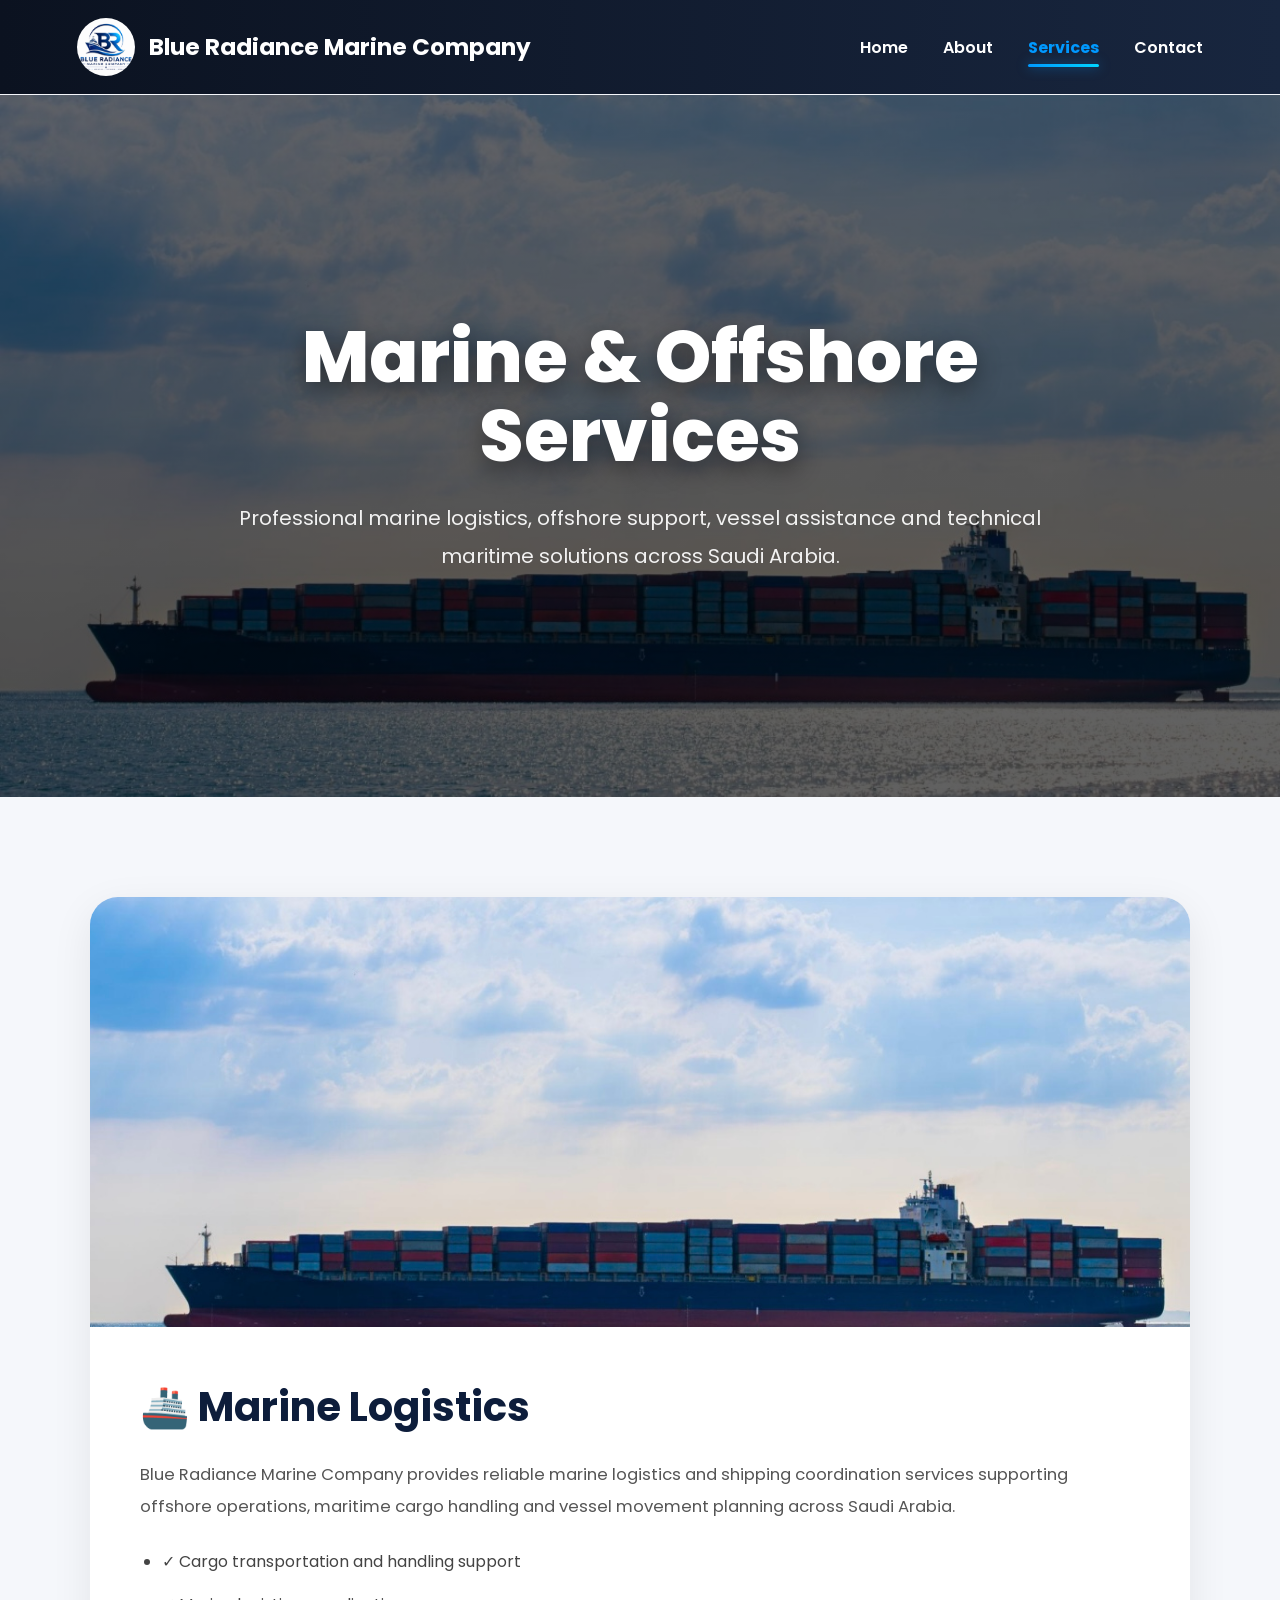
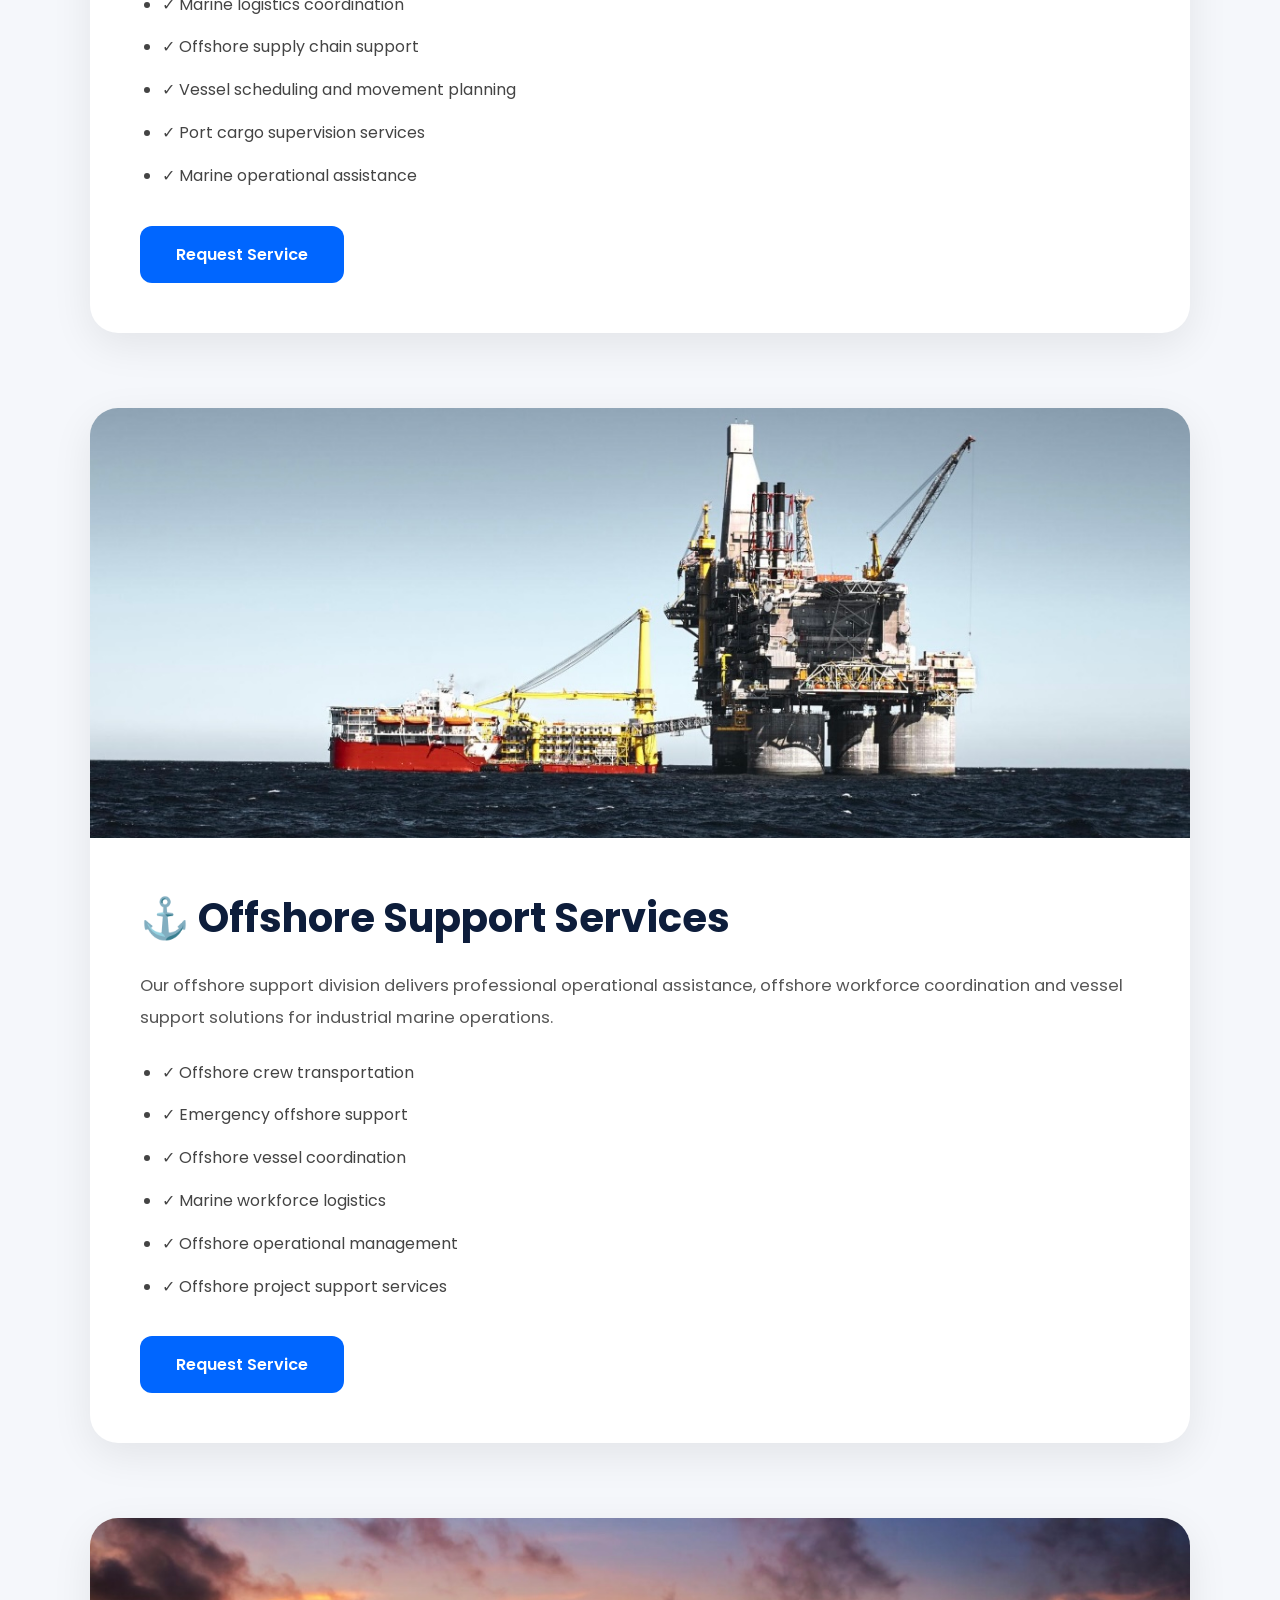
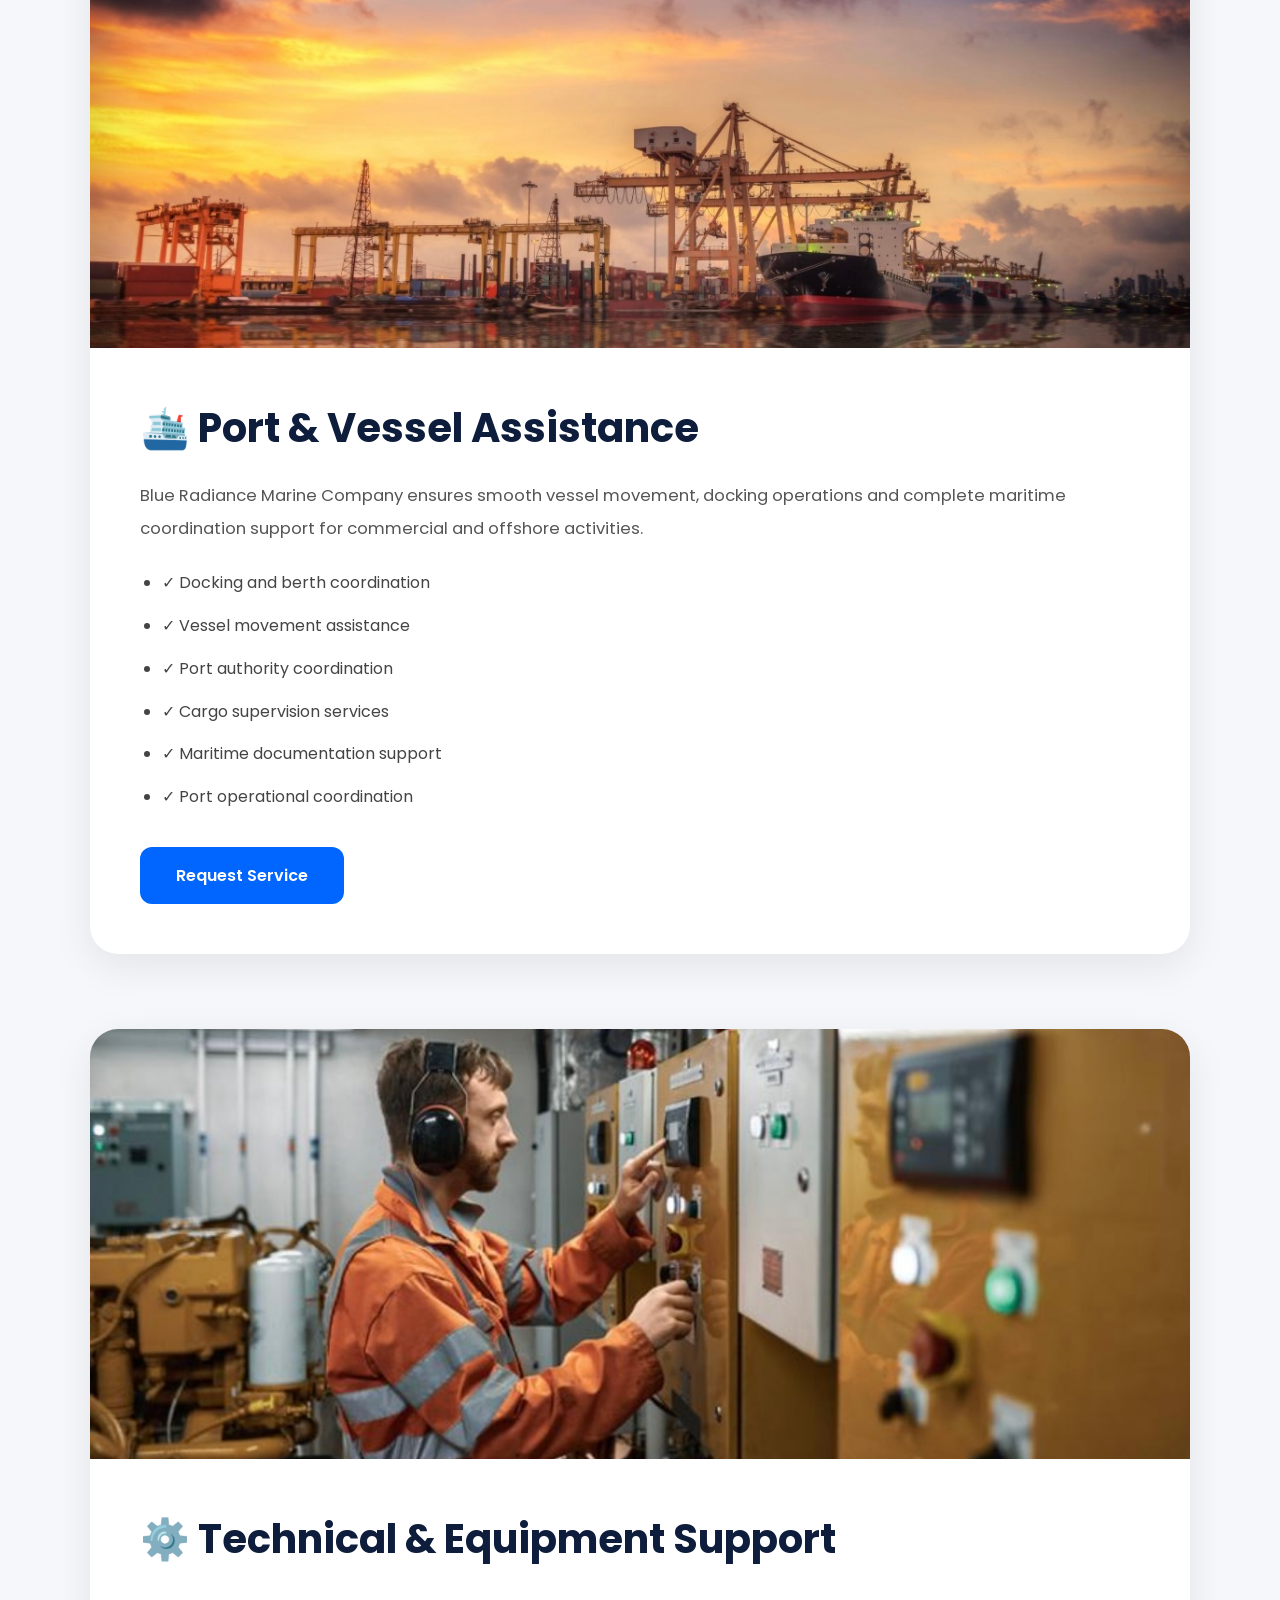
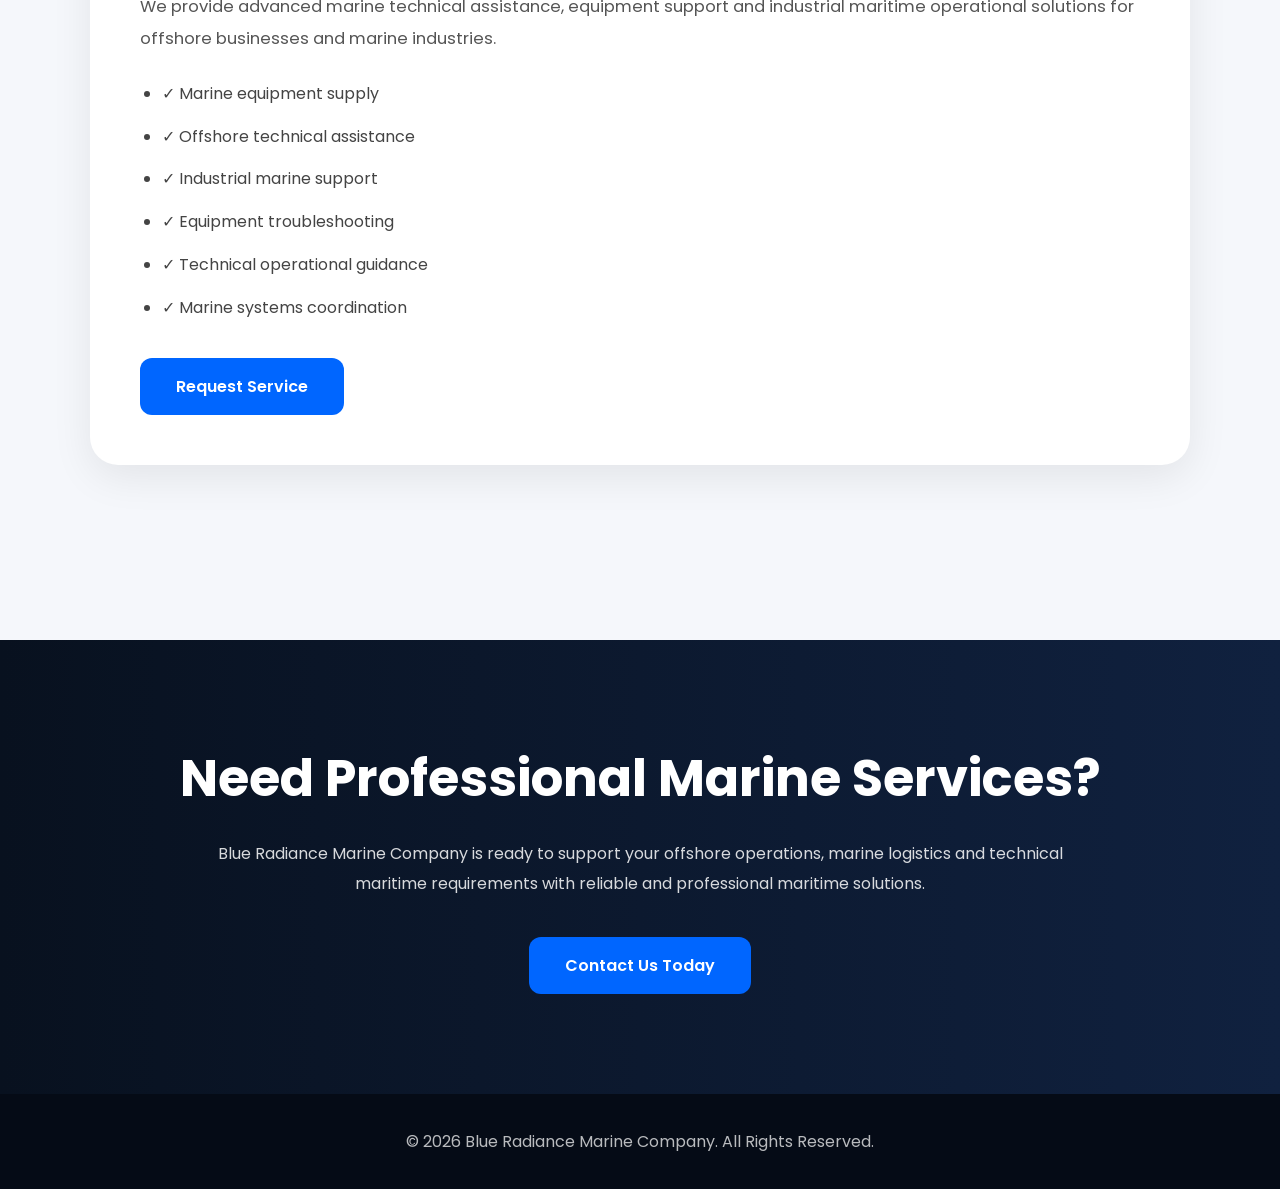
<file: services.html>
<!DOCTYPE html>
<html lang="en">

<head>

    <meta charset="UTF-8">

    <meta name="viewport" content="width=device-width, initial-scale=1.0">

    <meta name="description"
        content="Blue Radiance Marine Company - Marine Logistics, Offshore Support, Port Assistance and Technical Marine Solutions">

    <meta name="keywords"
        content="marine logistics, offshore support, vessel assistance, Saudi Arabia, marine company">

    <meta name="robots" content="index, follow">

    <title>
        Services | Blue Radiance Marine Company
    </title>

    <link rel="icon" type="image/png" href="images/favicon.png">
    <link rel="apple-touch-icon" href="images/favicon.png">

    <link rel="preconnect" href="https://fonts.googleapis.com">

    <link rel="preconnect" href="https://fonts.gstatic.com" crossorigin>

    <link
        href="https://fonts.googleapis.com/css2?family=Poppins:wght@300;400;500;600;700;800&display=swap"
        rel="stylesheet">

    <style>

        *{
            margin:0;
            padding:0;
            box-sizing:border-box;
            font-family:'Poppins',sans-serif;
        }

        body{
            background:#f5f7fb;
            overflow-x:hidden;
            color:#222;
        }

        html{
            scroll-behavior:smooth;
        }

        img{
            max-width:100%;
            display:block;
        }

        /* =========================
           NAVBAR
        ========================= */

        .navbar{

            position:fixed;
            top:0;
            left:0;
            width:100%;
            z-index:999;

            background:
            linear-gradient(
            90deg,
            #0b1220,
            #18263f
            );

            padding:18px 6%;
        }

        .nav-container{

            display:flex;
            align-items:center;
            justify-content:space-between;
        }

        .logo{

            display:flex;
            align-items:center;
            gap:14px;

            text-decoration:none;
            color:white;
        }

        .logo img{

            width:58px;
            height:58px;
            border-radius:50%;
            object-fit:cover;
            background:white;
        }

        .logo span{

            font-size:1.45rem;
            font-weight:700;
            line-height:1.3;
        }

        .nav-menu{

            display:flex;
            gap:35px;
            list-style:none;
        }

        .nav-menu a{

            text-decoration:none;
            color:white;
            font-weight:600;
            transition:0.3s;
            position:relative;
        }

        .nav-menu a:hover{

            color:#4da6ff;
        }

        /* Active state styles */
        .nav-menu a.active{

            color:#0099ff;
            font-weight:700;

        }

        .nav-menu a.active::after{

            content:'';
            position:absolute;
            bottom:-8px;
            left:0;
            right:0;
            height:3px;
            background:linear-gradient(90deg, #0099ff, #00d4ff);
            border-radius:2px;
            box-shadow:0 0 12px rgba(0, 153, 255, 0.6);
            animation:glowUnderline 0.6s ease-out;

        }

        @keyframes glowUnderline{

            from{

                width:0;
                left:50%;

            }

            to{

                width:100%;
                left:0;

            }

        }

        /* =========================
           HERO
        ========================= */

        .page-header{

            margin-top:95px;

            height:78vh;

            background:
            linear-gradient(
            rgba(0,0,0,0.58),
            rgba(0,0,0,0.62)
            ),
            url('images/pic.PNG');

            background-size:cover;

            background-position:center;

            background-repeat:no-repeat;

            display:flex;

            align-items:center;

            justify-content:center;

            text-align:center;

            color:white;

            padding:40px;

            position:relative;
        }

        .page-header-content{

            max-width:950px;

            position:relative;

            z-index:2;

            animation:fadeUp 1.2s ease;
        }

        .page-header h1{

            font-size:4.5rem;

            line-height:1.1;

            margin-bottom:24px;

            font-weight:800;

            text-shadow:
            0 8px 25px rgba(0,0,0,0.45);
        }

        .page-header p{

            font-size:1.25rem;

            line-height:1.9;

            color:rgba(255,255,255,0.92);

            max-width:850px;

            margin:auto;
        }

        @keyframes fadeUp{

            from{
                opacity:0;
                transform:translateY(50px);
            }

            to{
                opacity:1;
                transform:translateY(0);
            }

        }

        /* =========================
           SERVICES
        ========================= */

        .services-wrapper{

            padding:100px 7%;
        }

        .service-card{

            background:white;

            border-radius:28px;

            overflow:hidden;

            margin-bottom:75px;

            box-shadow:
            0 12px 40px rgba(0,0,0,0.08);

            transition:0.4s;
        }

        .service-card:hover{

            transform:translateY(-8px);
        }

        .service-image img{

            width:100%;

            height:430px;

            object-fit:cover;
        }

        .service-content{

            padding:50px;
        }

        .service-content h2{

            font-size:2.5rem;

            margin-bottom:22px;

            color:#0d1d3b;
        }

        .service-content p{

            line-height:1.95;

            color:#555;

            margin-bottom:24px;

            font-size:1.04rem;
        }

        .service-content ul{

            padding-left:22px;

            margin-bottom:35px;
        }

        .service-content li{

            margin-bottom:14px;

            line-height:1.8;

            color:#444;
        }

        .service-btn{

            display:inline-block;

            text-decoration:none;

            background:#0066ff;

            color:white;

            padding:16px 36px;

            border-radius:12px;

            font-weight:600;

            transition:0.3s;
        }

        .service-btn:hover{

            transform:translateY(-5px);

            background:#0051cc;
        }

        /* =========================
           CTA
        ========================= */

        .cta{

            background:
            linear-gradient(
            90deg,
            #08111f,
            #10213f
            );

            padding:100px 7%;

            text-align:center;

            color:white;
        }

        .cta h2{

            font-size:3.2rem;

            margin-bottom:22px;
        }

        .cta p{

            max-width:850px;

            margin:auto;

            line-height:1.9;

            margin-bottom:38px;

            color:rgba(255,255,255,0.84);
        }

        /* =========================
           FOOTER
        ========================= */

        footer{

            background:#050b16;

            color:white;

            text-align:center;

            padding:35px 20px;
        }

        footer p{

            color:rgba(255,255,255,0.72);
        }

        /* =========================
           RESPONSIVE
        ========================= */

        @media(max-width:992px){

            .page-header h1{

                font-size:3.2rem;
            }

        }

        @media(max-width:768px){

            .navbar{

                padding:15px 4%;
            }

            .nav-container{

                flex-direction:column;

                gap:16px;
            }

            .logo{

                width:100%;

                justify-content:center;
            }

            .logo img{

                width:52px;
                height:52px;
            }

            .logo span{

                font-size:1rem;

                line-height:1.3;

                max-width:220px;
            }

            .nav-menu{

                gap:18px;

                flex-wrap:wrap;

                justify-content:center;
            }

            .nav-menu a.active::after{

                bottom:-5px;
                height:2px;

            }

            .page-header{

                height:68vh;

                padding-top:150px;
            }

            .page-header h1{

                font-size:2.4rem;
            }

            .page-header p{

                font-size:1rem;
            }

            .service-image img{

                height:260px;
            }

            .service-content{

                padding:30px;
            }

            .service-content h2{

                font-size:1.9rem;
            }

            .cta h2{

                font-size:2.2rem;
            }

        }

    </style>

</head>

<body>

    <!-- NAVBAR -->

    <nav class="navbar">

        <div class="nav-container">

            <a href="index.html"
                class="logo">

                <img src="images/Img.PNG"
                    alt="Blue Radiance Logo">

                <span>

                    Blue Radiance Marine Company

                </span>

            </a>

            <ul class="nav-menu">

                <li>
                    <a href="index.html">
                        Home
                    </a>
                </li>

                <li>
                    <a href="about.html">
                        About
                    </a>
                </li>

                <li>
                    <a href="services.html" class="active">
                        Services
                    </a>
                </li>

                <li>
                    <a href="contact.html">
                        Contact
                    </a>
                </li>

            </ul>

        </div>

    </nav>

    <!-- HERO -->

    <section class="page-header">

        <div class="page-header-content">

            <h1>

                Marine & Offshore
                Services

            </h1>

            <p>

                Professional marine logistics, offshore support,
                vessel assistance and technical maritime solutions
                across Saudi Arabia.

            </p>

        </div>

    </section>

    <!-- SERVICES -->

    <section class="services-wrapper">

        <!-- MARINE LOGISTICS -->

        <section class="service-card">

            <div class="service-image">

                <img src="images/pic.PNG"
                    alt="Marine Logistics">

            </div>

            <div class="service-content">

                <h2>
                    🚢 Marine Logistics
                </h2>

                <p>

                    Blue Radiance Marine Company provides reliable
                    marine logistics and shipping coordination
                    services supporting offshore operations,
                    maritime cargo handling and vessel movement
                    planning across Saudi Arabia.

                </p>

                <ul>

                    <li>✓ Cargo transportation and handling support</li>

                    <li>✓ Marine logistics coordination</li>

                    <li>✓ Offshore supply chain support</li>

                    <li>✓ Vessel scheduling and movement planning</li>

                    <li>✓ Port cargo supervision services</li>

                    <li>✓ Marine operational assistance</li>

                </ul>

                <a href="contact.html"
                    class="service-btn">

                    Request Service

                </a>

            </div>

        </section>

        <!-- OFFSHORE SUPPORT -->

        <section class="service-card">

            <div class="service-image">

                <img src="images/offshore.PNG"
                    alt="Offshore Support">

            </div>

            <div class="service-content">

                <h2>
                    ⚓ Offshore Support Services
                </h2>

                <p>

                    Our offshore support division delivers
                    professional operational assistance,
                    offshore workforce coordination and
                    vessel support solutions for industrial
                    marine operations.

                </p>

                <ul>

                    <li>✓ Offshore crew transportation</li>

                    <li>✓ Emergency offshore support</li>

                    <li>✓ Offshore vessel coordination</li>

                    <li>✓ Marine workforce logistics</li>

                    <li>✓ Offshore operational management</li>

                    <li>✓ Offshore project support services</li>

                </ul>

                <a href="contact.html"
                    class="service-btn">

                    Request Service

                </a>

            </div>

        </section>

        <!-- PORT & VESSEL ASSISTANCE -->

        <section class="service-card">

            <div class="service-image">

                <img src="images/port.PNG"
                    alt="Port Assistance">

            </div>

            <div class="service-content">

                <h2>
                    🛳️ Port & Vessel Assistance
                </h2>

                <p>

                    Blue Radiance Marine Company ensures smooth
                    vessel movement, docking operations and
                    complete maritime coordination support
                    for commercial and offshore activities.

                </p>

                <ul>

                    <li>✓ Docking and berth coordination</li>

                    <li>✓ Vessel movement assistance</li>

                    <li>✓ Port authority coordination</li>

                    <li>✓ Cargo supervision services</li>

                    <li>✓ Maritime documentation support</li>

                    <li>✓ Port operational coordination</li>

                </ul>

                <a href="contact.html"
                    class="service-btn">

                    Request Service

                </a>

            </div>

        </section>

        <!-- TECHNICAL SUPPORT -->

        <section class="service-card">

            <div class="service-image">

                <img src="images/tech.PNG"
                    alt="Technical Support">

            </div>

            <div class="service-content">

                <h2>
                    ⚙️ Technical & Equipment Support
                </h2>

                <p>

                    We provide advanced marine technical assistance,
                    equipment support and industrial maritime
                    operational solutions for offshore businesses
                    and marine industries.

                </p>

                <ul>

                    <li>✓ Marine equipment supply</li>

                    <li>✓ Offshore technical assistance</li>

                    <li>✓ Industrial marine support</li>

                    <li>✓ Equipment troubleshooting</li>

                    <li>✓ Technical operational guidance</li>

                    <li>✓ Marine systems coordination</li>

                </ul>

                <a href="contact.html"
                    class="service-btn">

                    Request Service

                </a>

            </div>

        </section>

    </section>

    <!-- CTA -->

    <section class="cta">

        <h2>

            Need Professional Marine Services?

        </h2>

        <p>

            Blue Radiance Marine Company is ready to support
            your offshore operations, marine logistics and
            technical maritime requirements with reliable
            and professional maritime solutions.

        </p>

        <a href="contact.html"
            class="service-btn">

            Contact Us Today

        </a>

    </section>

    <!-- FOOTER -->

    <footer>

        <p>

            ©️ 2026 Blue Radiance Marine Company.
            All Rights Reserved.

        </p>

    </footer>

</body>

</html>
</file>
